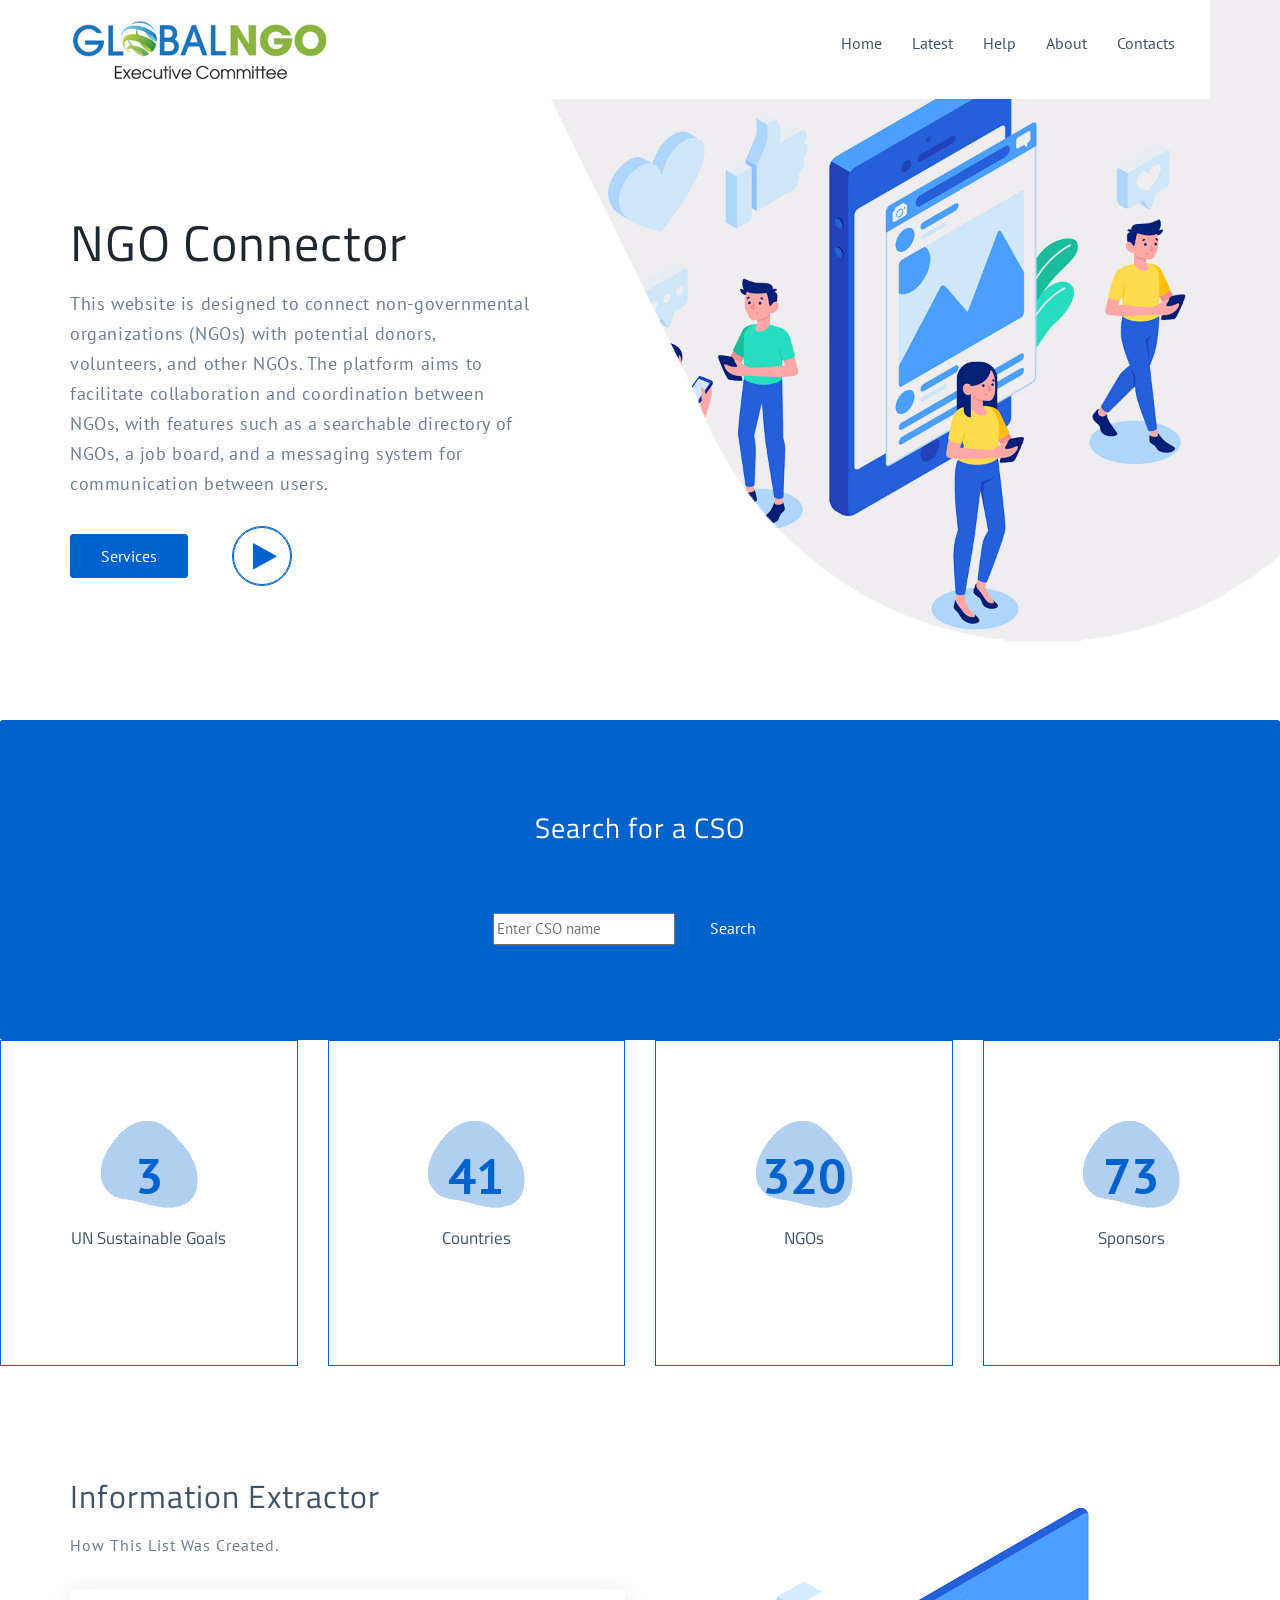
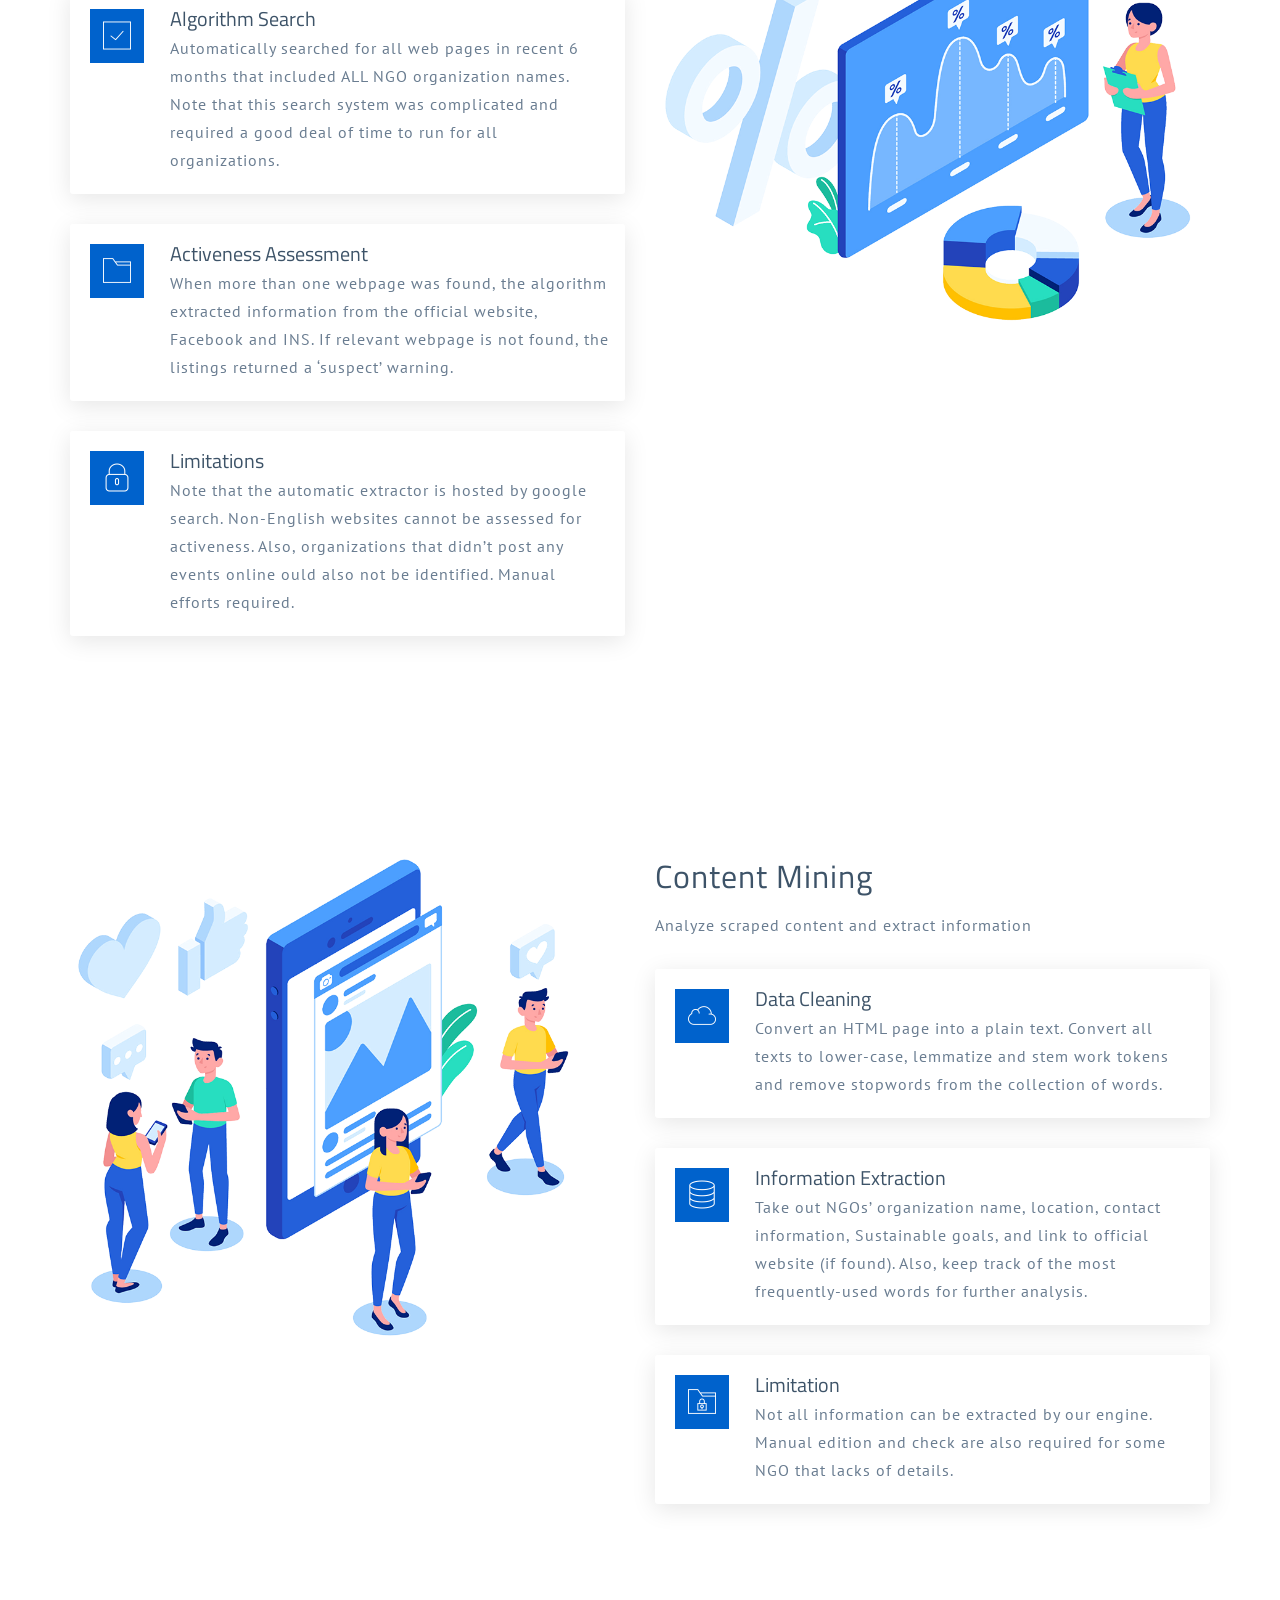
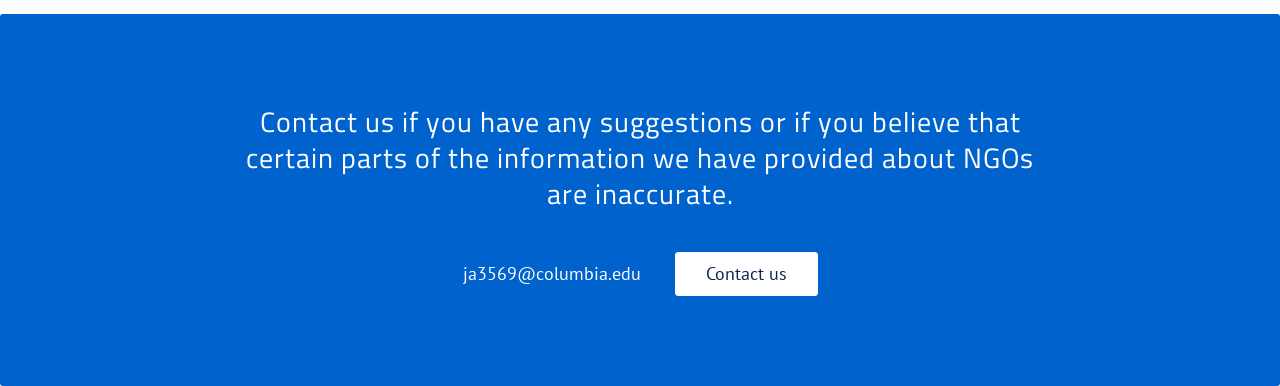
<file: index.html>
<!doctype html>
<html class="no-js" lang="en">
<head>
<meta charset="utf-8">
<meta http-equiv="x-ua-compatible" content="ie=edge">
<title>Home</title>
<meta name="description" content="">
<meta name="viewport" content="width=device-width, initial-scale=1">

<!-- favicon -->		
<link rel="shortcut icon" type="image/x-icon" href="img/logo/favicon.ico">

<!-- all css here -->

<!-- bootstrap v3.3.6 css -->
<link rel="stylesheet" href="css/bootstrap.min.css">
<!-- owl.carousel css -->
<link rel="stylesheet" href="css/owl.carousel.css">
<link rel="stylesheet" href="css/owl.transitions.css">
<!-- Animate css -->
<link rel="stylesheet" href="css/animate.css">
<!-- meanmenu css -->
<link rel="stylesheet" href="css/meanmenu.min.css">
<!-- font-awesome css -->
<link rel="stylesheet" href="css/font-awesome.min.css">
<link rel="stylesheet" href="css/icon.css">
<link rel="stylesheet" href="css/flaticon.css">
<!-- magnific css -->
<link rel="stylesheet" href="css/magnific.min.css">
<!-- style css -->
<link rel="stylesheet" href="style.css">
<!-- responsive css -->
<link rel="stylesheet" href="css/responsive.css">

<!-- modernizr css -->
<script src="js/vendor/modernizr-2.8.3.min.js"></script>
</head>
<body>


<div id="preloader"></div>
<header class="header-one">
	<!-- header-area start -->
	<div id="sticker" class="header-area hidden-xs">
		<div class="container">
			<div class="row">
				<div class="col-md-12 col-sm-12">
					<div class="center-bg">
						<div class="row">
							<!-- logo start -->
							<div class="col-md-3 col-sm-3">
								<div class="logo">
									<!-- Brand -->
									<a class="navbar-brand page-scroll black-logo" href="index.html">
										<img src="img/logo/logo.png" alt="">
									</a>
								</div>
								<!-- logo end -->
							</div>
							<div class="col-md-9 col-sm-9">
								<!-- mainmenu start -->
								<nav class="navbar navbar-default">
									<div class="collapse navbar-collapse" id="navbar-example">
										<div class="main-menu">
											<ul class="nav navbar-nav navbar-right">
												<li><a href="index.html">Home</a></li>
                                                <li><a href="news.html">Latest</a></li>
                                                <li><a href="chat.html">Help</a></li>
                                                <li><a href="about.html">About</a></li>
												<li><a href="contact.html">Contacts</a></li>
											</ul>
										</div>
									</div>
								</nav>
								<!-- mainmenu end -->
							</div>
						</div>
					</div>
				</div>
			</div>
		</div>
	</div>
	<!-- header-area end -->
	<!-- mobile-menu-area start -->
	<div class="mobile-menu-area hidden-lg hidden-md hidden-sm">
		<div class="container">
			<div class="row">
				<div class="col-md-12">
					<div class="mobile-menu">
						<div class="logo">
							<a href="index.html"><img src="img/logo/logo.png" alt="" /></a>
						</div>
						<nav id="dropdown">
							<ul>
								<li><a href="index.html">Home</a></li>
												<li><a href="about.html">About</a></li>
												<li><a href="contact.html">Contacts</a></li>
							</ul>
						</nav>
					</div>					
				</div>
			</div>
		</div>
	</div>
	<!-- mobile-menu-area end -->		
</header>
<!-- header end -->
<!-- Start Slider Area -->
<div class="intro-area">
	<div class="bg-wrapper">
		<img src="img/background/bg.jpg" alt="">
            
	</div>
	<div class="intro-bg">
		<img src="img/background/bgp.png" alt="">
	</div>
	<div class="intro-content">
		<div class="slider-content">
			<div class="container">
				<div class="row">
					<div class="col-md-12">
						<!-- layer 1 -->
						<div class="layer-1 wow fadeInUp" data-wow-delay="0.3s">
							<h2 class="title2">NGO Connector </h2>
						</div>
						<!-- layer 2 -->
						<div class="layer-2 wow fadeInUp" data-wow-delay="0.5s">
							<p>This website is designed to connect non-governmental organizations (NGOs) with potential donors, volunteers, and other NGOs. The platform aims to facilitate collaboration and coordination between NGOs, with features such as a searchable directory of NGOs, a job board, and a messaging system for communication between users.
                            </p>
						</div>
						<!-- layer 3 -->
						<div class="layer-3 wow fadeInUp" data-wow-delay="0.7s">
							<a href="#" class="ready-btn left-btn" >Services</a>
							<div class="video-content">
							<a href="https://www.youtube.com/watch?v=O33uuBh6nXA" class="video-play vid-zone">
								<i class="fa fa-play"></i>
							</a>
						</div>
						</div>
					</div>
				</div>
			</div>
		</div>
	</div>
</div>
<!-- End Slider Area -->
<div class="banner-area area-90">
    <div class="container">
        <div class="row">
            <div class="col-md-12 col-sm-12 col-xs-12">
                <div class="banner-all">
                    <div class="banner-content">
                        <h3>Search for a CSO</h3>
                        <input type="text" id="search-input" placeholder="Enter CSO name">
                        <button id="search-button" class="ready-btn left-btn">Search</button>
                    </div>
                </div>
            </div>
        </div>
    </div>
</div>


<div class="counter-area fix">
    <div class="container-full">
         <div class="row">
            <div class="fun-content">
                <div class="col-md-3 col-sm-3 col-xs-12">
                    <div class="fun_text ">
                        <span class="counter">17</span>
                        <h4>UN Sustainable Goals</h4>
                    </div>
                </div>
                <div class="col-md-3 col-sm-3 col-xs-12">
                    <div class="fun_text">
                        <span class="counter">193</span>
                        <h4>Countries</h4>
                    </div>
                </div>
                <div class="col-md-3 col-sm-3 col-xs-12">
                    <div class="fun_text">
                        <span class="counter">1500</span>
                        <h4>NGOs</h4>
                    </div>
                </div>
                <div class="col-md-3 col-sm-3 col-xs-12">
                    <div class="fun_text last-content">
                        <span class="counter">368</span>
                        <h4>Sponsors</h4>
                    </div>
                </div>
            </div>
        </div>
    </div>
</div>

<div class="feature-area area-padding">
	<div class="container">
		<div class="row">
			<div class="col-md-6 col-sm-12 col-xs-12">
				<div class="feature-inner">
					<div class="feature-text">
					   <h3>Information Extractor</h3>
						<p>How This List Was Created.</p>
						<div class="feature-list">
							<a href="#"><i class="flaticon-checked"></i></a>
							<div class="list-single">
								<h5>Algorithm Search</h5>
								<p>Automatically searched for all web pages in recent 6 months that included ALL NGO organization names. Note that this search system was complicated and required a good deal of  time to run for all organizations.</p>
							</div>
						</div>
						<div class="feature-list">
							<a href="#"><i class="flaticon-folder-2"></i></a>
							<div class="list-single">
								<h5>Activeness Assessment</h5>
								<p>When more than one webpage was found, the algorithm extracted information from the official website, Facebook and INS. If relevant webpage is not found, the listings returned a ‘suspect’ warning.</p>
							</div>
						</div>
						<div class="feature-list">
							<a href="#"><i class="flaticon-locked-4"></i></a>
							<div class="list-single">
								<h5>Limitations</h5>
								<p>Note that the automatic extractor is hosted by google search. Non-English websites cannot be assessed for activeness. Also, organizations that didn’t post any events online ould also not be identified. Manual efforts required.</p>
							</div>
						</div>
					</div>
				</div>
			</div>
			<div class="col-md-6 col-sm-12 col-xs-12">
				<div class="feature-image item-bounce">
					<img src="img/feature/ft.png" alt="">
				</div>
			</div>
		</div>
	</div>
</div>

<div class="feature-area-2 area-padding">
	<div class="container">
		<div class="row">
			<div class="col-md-6 hidden-sm hidden-xs">
				<div class="feature-image item-bounce">
					<img src="img/feature/ft1.png" alt="">
				</div>
			</div>
			<div class="col-md-6 col-sm-12 col-xs-12">
				<div class="feature-inner">
					<div class="feature-text">
					   <h3>Content Mining</h3>
						<p>Analyze scraped content and extract information</p>
						<div class="feature-list">
							<a href="#"><i class="flaticon-cloud"></i></a>
							<div class="list-single">
								<h5>Data Cleaning</h5>
								<p>Convert an HTML page into a plain text. Convert all texts to lower-case, lemmatize and stem work tokens and remove stopwords from the collection of words.</p>
							</div>
						</div>
						<div class="feature-list">
							<a href="#"><i class="flaticon-database-1"></i></a>
							<div class="list-single">
								<h5>Information Extraction</h5>
								<p>Take out NGOs’ organization name, location, contact information, Sustainable goals, and link to official website (if found). Also, keep track of the most frequently-used words for further analysis.</p>
							</div>
						</div>
						<div class="feature-list">
							<a href="#"><i class="flaticon-folder-17"></i></a>
							<div class="list-single">
								<h5>Limitation </h5>
								<p>Not all information can be extracted by our engine. Manual edition and check are also required for some NGO that lacks of details.</p>
							</div>
						</div>
					</div>
				</div>
			</div>
			<div class="hidden-md hidden-lg col-sm-12 col-xs-12">
				<div class="feature-image item-bounce">
					<img src="img/feature/ft1.png" alt="">
				</div>
			</div>
		</div>
		<!-- end Row -->
	</div>
</div>
<!-- End About Area -->


 <!-- Start Brand Area -->
<div class="banner-area area-90">
	<div class="container">
		<div class="row">
			<div class="col-md-12 col-sm-12 col-xs-12">
				<div class="banner-all">
					<div class="banner-content">
						<h3>Contact us if you have any suggestions or if you believe that certain parts of the information we have provided about NGOs are inaccurate.</h3>
						<div class="contact-source">
							<a class="mail-btn" href="#">ja3569@columbia.edu</a>
							<a class="banner-btn" href="contact.html">Contact us</a>
						</div>
					</div>
				</div>
			</div>
		</div>
	</div>
</div>



<!-- all js here -->
<script src="search.js"></script>
<!-- jquery latest version -->
<script src="js/vendor/jquery-1.12.4.min.js"></script>
<!-- bootstrap js -->
<script src="js/bootstrap.min.js"></script>
<!-- owl.carousel js -->
<script src="js/owl.carousel.min.js"></script>
<!-- Counter js -->
<script src="js/jquery.counterup.min.js"></script>
<!-- waypoint js -->
<script src="js/waypoints.js"></script>
<!-- magnific js -->
<script src="js/magnific.min.js"></script>
<!-- wow js -->
<script src="js/wow.min.js"></script>
<!-- meanmenu js -->
<script src="js/jquery.meanmenu.js"></script>
<!-- Form validator js -->
<script src="js/form-validator.min.js"></script>
<!-- plugins js -->
<script src="js/plugins.js"></script>
<!-- main js -->
<script src="js/main.js"></script>
</body>
</html>
</file>
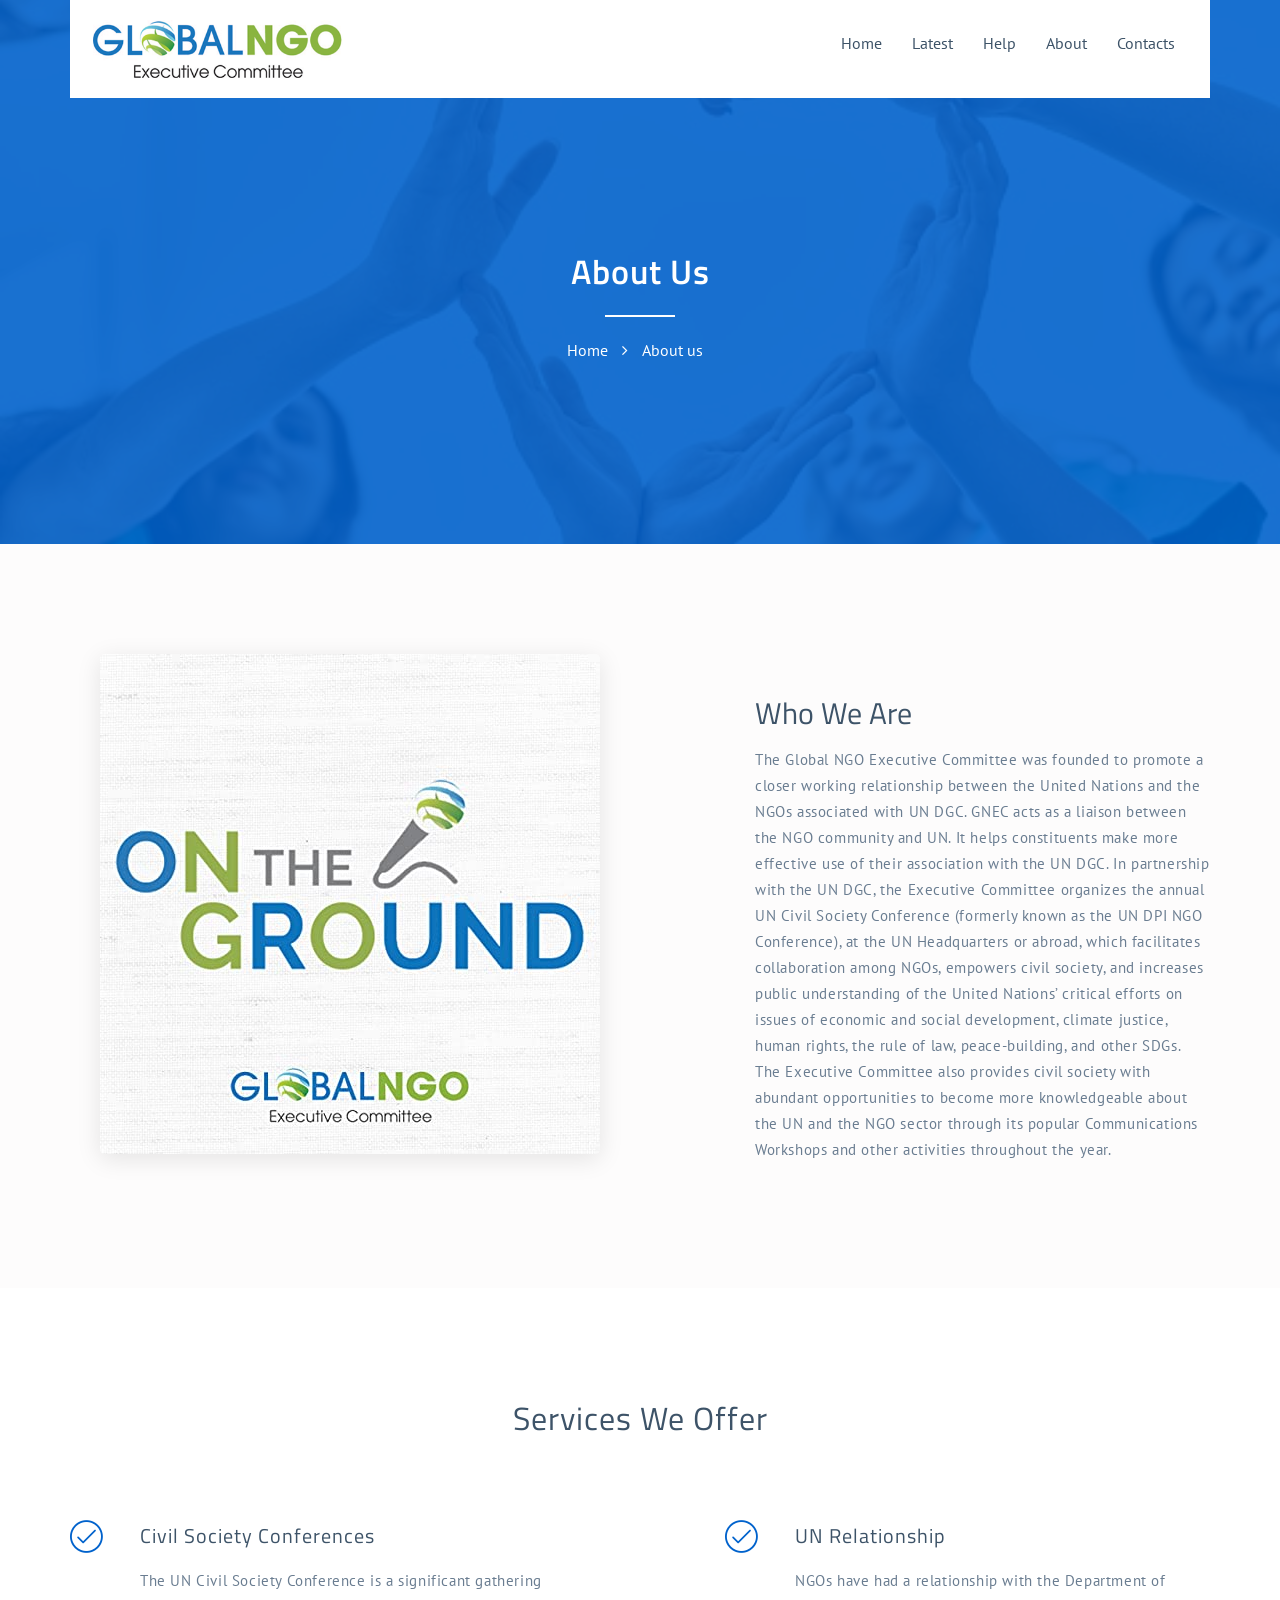
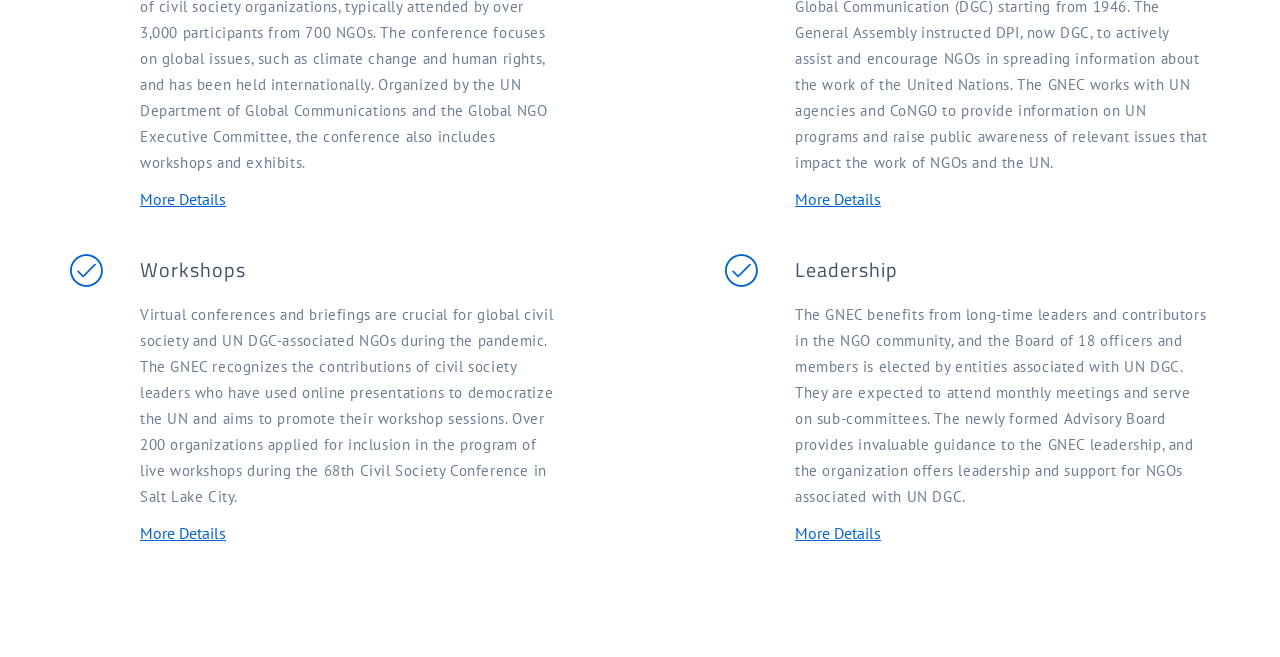
<file: about.html>
<!doctype html>
<html class="no-js" lang="en">
<head>
<meta charset="utf-8">
<meta http-equiv="x-ua-compatible" content="ie=edge">
<title>Home</title>
<meta name="description" content="">
<meta name="viewport" content="width=device-width, initial-scale=1">

<!-- favicon -->		
<link rel="shortcut icon" type="image/x-icon" href="img/logo/favicon.ico">

<!-- all css here -->

<!-- bootstrap v3.3.6 css -->
<link rel="stylesheet" href="css/bootstrap.min.css">
<!-- owl.carousel css -->
<link rel="stylesheet" href="css/owl.carousel.css">
<link rel="stylesheet" href="css/owl.transitions.css">
<!-- Animate css -->
<link rel="stylesheet" href="css/animate.css">
<!-- meanmenu css -->
<link rel="stylesheet" href="css/meanmenu.min.css">
<!-- font-awesome css -->
<link rel="stylesheet" href="css/font-awesome.min.css">
<link rel="stylesheet" href="css/icon.css">
<link rel="stylesheet" href="css/flaticon.css">
<!-- magnific css -->
<link rel="stylesheet" href="css/magnific.min.css">
<!-- style css -->
<link rel="stylesheet" href="style.css">
<!-- responsive css -->
<link rel="stylesheet" href="css/responsive.css">

<!-- modernizr css -->
<script src="js/vendor/modernizr-2.8.3.min.js"></script>
</head>
<body>


<div id="preloader"></div>
<header class="header-one">
	<!-- header-area start -->
	<div id="sticker" class="header-area hidden-xs">
		<div class="container">
			<div class="row">
				<div class="col-md-12 col-sm-12">
					<div class="center-bg center-page">
						<div class="row">
							<!-- logo start -->
							<div class="col-md-3 col-sm-3">
								<div class="logo">
									<!-- Brand -->
									<a class="navbar-brand page-scroll black-logo" href="index.html">
										<img src="img/logo/logo.png" alt="">
									</a>
								</div>
								<!-- logo end -->
							</div>
							<div class="col-md-9 col-sm-9">
								<nav class="navbar navbar-default">
									<div class="collapse navbar-collapse" id="navbar-example">
										<div class="main-menu">
											<ul class="nav navbar-nav navbar-right">
												<li><a href="index.html">Home</a></li>
                                                <li><a href="news.html">Latest</a></li>
                                                <li><a href="chat.html">Help</a></li>
                                                <li><a href="about.html">About</a></li>
												<li><a href="contact.html">Contacts</a></li>
											</ul>
										</div>
									</div>
								</nav>
								<!-- mainmenu end -->
							</div>
						</div>
					</div>
				</div>
			</div>
		</div>
	</div>
	<!-- header-area end -->
	<!-- mobile-menu-area start -->
	<div class="mobile-menu-area hidden-lg hidden-md hidden-sm">
		<div class="container">
			<div class="row">
				<div class="col-md-12">
					<div class="mobile-menu">
						<div class="logo">
							<a href="index.html"><img src="img/logo/logo.png" alt="" /></a>
						</div>
						<nav id="dropdown">
							<ul>
								<li><a href="index.html">Home</a></li>
												<li><a href="about.html">About</a></li>
												<li><a href="contact.html">Contacts</a></li>
							</ul>
						</nav>
					</div>					
				</div>
			</div>
		</div>
	</div>
	<!-- mobile-menu-area end -->		
</header>
<!-- header end -->
<!-- Start Bottom Header -->
<div class="page-area">
	<div class="breadcumb-overlay"></div>
	<div class="container">
		<div class="row">
			<div class="col-md-12 col-sm-12 col-xs-12">
				<div class="breadcrumb text-center">
					<div class="section-headline white-headline text-center">
						<h3>About Us</h3>
					</div>
					<ul>
						<li class="home-bread">Home</li>
						<li>About us</li>
					</ul>
				</div>
			</div>
		</div>
	</div>
</div>
<!-- END Header -->
<!-- Start Service area -->
<div class="choose-area bg-color area-padding">
    <div class="container">
        <div class="row">
            <!-- Start Column -->
            <div class="col-md-6 col-sm-6 col-xs-12">
                <div class="choose-image">
                    <img src="img/about/gnec.jpg" alt="Choose Imagess">
                </div>
            </div>
            <!-- End Column -->
            <!-- Start Column -->
            <div class="col-md-6 col-sm-6 col-xs-12">
                <div class="choose-text">
                    <h3>Who We Are</h3>
                    <p>The Global NGO Executive Committee was founded to promote a closer working relationship between the United Nations and the NGOs associated with UN DGC. GNEC acts as a liaison between the NGO community and UN. It helps constituents make more effective use of their association with the UN DGC.

                    In partnership with the UN DGC, the Executive Committee organizes the annual UN Civil Society Conference (formerly known as the UN DPI NGO Conference), at the UN Headquarters or abroad, which facilitates collaboration among NGOs, empowers civil society, and increases public understanding of the United Nations’ critical efforts on issues of economic and social development, climate justice, human rights, the rule of law, peace-building, and other SDGs. 

                    The Executive Committee also provides civil society with abundant opportunities to become more knowledgeable about the UN and the NGO sector through its popular Communications Workshops and other activities throughout the year.
                    </p>
                </div>
            </div>
        </div>
    </div>
</div>
<!-- Start Brand Area -->
<div class="about-area fix area-padding">
	<div class="container">
	   <div class="row">
			<div class="col-md-12 col-sm-12 col-xs-12 wow fadeInUp" data-wow-delay="0.4s">
				<div class="section-headline text-center">
					<h3> Services We Offer </h3>
				</div>
			</div>
		</div>
		<div class="row">
			<div class="col-md-12 col-sm-12 col-xs-12">
				<div class="about-content">
				</div>
			</div>
			<div class="col-md-6 col-sm-6 col-xs-12">
				<div class="support-all left-item">
					<!-- Start services -->
					<div class="support-services wow fadeInRight" data-wow-delay="0.3s">
						<a class="support-images" href="#"><i class="icon icon-checkmark-circle"></i></a>
						<div class="support-content">
							<h4><a href="#">Civil Society Conferences</a></h4>
							<p>The UN Civil Society Conference is a significant gathering of civil society organizations, typically attended by over 3,000 participants from 700 NGOs. The conference focuses on global issues, such as climate change and human rights, and has been held internationally. Organized by the UN Department of Global Communications and the Global NGO Executive Committee, the conference also includes workshops and exhibits.</p>
						</div>
						<div class="about-btn wow fadeInRight" data-wow-delay="0.7s">
							<a class="ab-btn" href="https://gnec.ngo/civil-society-conference-3/">More Details</a>
						</div>
					</div>
					<!-- Start services -->
					<div class="support-services wow fadeInRight" data-wow-delay="0.5s">
						<a class="support-images" href="#"><i class="icon icon-checkmark-circle"></i></a>
						<div class="support-content">
							<h4><a href="#">Workshops</a></h4>
							<p>Virtual conferences and briefings are crucial for global civil society and UN DGC-associated NGOs during the pandemic. The GNEC recognizes the contributions of civil society leaders who have used online presentations to democratize the UN and aims to promote their workshop sessions. Over 200 organizations applied for inclusion in the program of live workshops during the 68th Civil Society Conference in Salt Lake City.</p>
						</div>
                        <div class="about-btn wow fadeInRight" data-wow-delay="0.7s">
                            <a class="ab-btn" href="https://gnec.ngo/workshops-2/">More Details</a>
                        </div>
					</div>
				</div>
			</div>
			<div class="col-md-6 col-sm-6 col-xs-12">
				<div class="support-all right-item">
					<!-- Start services -->
					<div class="support-services wow fadeInRight" data-wow-delay="0.7s">
						<a class="support-images" href="#"><i class="icon icon-checkmark-circle"></i></a>
						<div class="support-content">
							<h4><a href="#">UN Relationship</a></h4>
							<p>NGOs have had a relationship with the Department of Global Communication (DGC) starting from 1946. The General Assembly instructed DPI, now DGC, to actively assist and encourage NGOs in spreading information about the work of the United Nations. The GNEC works with UN agencies and CoNGO to provide information on UN programs and raise public awareness of relevant issues that impact the work of NGOs and the UN.</p>
						</div>
						<div class="about-btn wow fadeInRight" data-wow-delay="0.7s">
							<a class="ab-btn" href="https://gnec.ngo/un-relationships-2/">More Details</a>
						</div>
					</div>
					<!-- Start services -->
					<div class="support-services wow fadeInRight" data-wow-delay="0.5s">
						<a class="support-images" href="#"><i class="icon icon-checkmark-circle"></i></a>
						<div class="support-content">
							<h4><a href="#">Leadership</a></h4>
							<p>The GNEC benefits from long-time leaders and contributors in the NGO community, and the Board of 18 officers and members is elected by entities associated with UN DGC. They are expected to attend monthly meetings and serve on sub-committees. The newly formed Advisory Board provides invaluable guidance to the GNEC leadership, and the organization offers leadership and support for NGOs associated with UN DGC.</p>
						</div>
                        <div class="about-btn wow fadeInRight" data-wow-delay="0.7s">
                            <a class="ab-btn" href="https://gnec.ngo/leadership-2/">More Details</a>
                        </div>
					</div>
				</div>
				<!-- Start services -->
			</div>
		</div>
	</div>
</div>
<!-- End Banner Area -->


<!-- all js here -->

<!-- jquery latest version -->
<script src="js/vendor/jquery-1.12.4.min.js"></script>
<!-- bootstrap js -->
<script src="js/bootstrap.min.js"></script>
<!-- owl.carousel js -->
<script src="js/owl.carousel.min.js"></script>
<!-- Counter js -->
<script src="js/jquery.counterup.min.js"></script>
<!-- waypoint js -->
<script src="js/waypoints.js"></script>
<!-- magnific js -->
<script src="js/magnific.min.js"></script>
<!-- wow js -->
<script src="js/wow.min.js"></script>
<!-- meanmenu js -->
<script src="js/jquery.meanmenu.js"></script>
<!-- Form validator js -->
<script src="js/form-validator.min.js"></script>
<!-- plugins js -->
<script src="js/plugins.js"></script>
<!-- main js -->
<script src="js/main.js"></script>
</body>
</html>
</file>
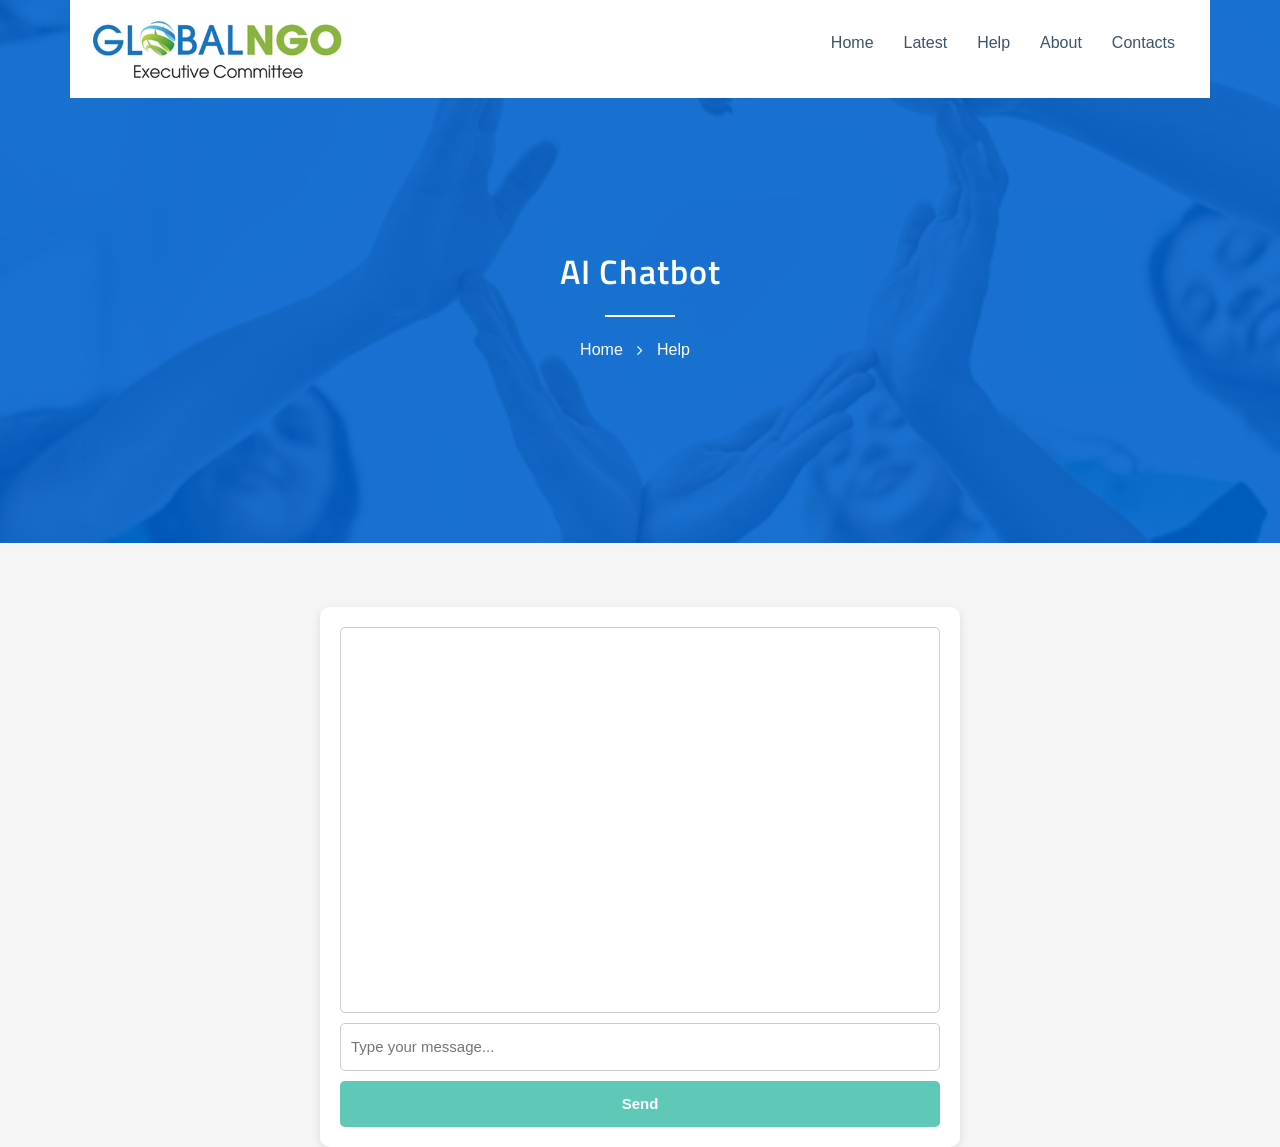
<file: chat.html>
<!doctype html>
<html class="no-js" lang="en">
<head>
<meta charset="utf-8">
<meta http-equiv="x-ua-compatible" content="ie=edge">
<title>Home</title>
<meta name="description" content="">
<meta name="viewport" content="width=device-width, initial-scale=1">

<!-- favicon -->		
<link rel="shortcut icon" type="image/x-icon" href="img/logo/favicon.ico">

<!-- all css here -->

<!-- bootstrap v3.3.6 css -->
<link rel="stylesheet" href="css/bootstrap.min.css">
<!-- owl.carousel css -->
<link rel="stylesheet" href="css/owl.carousel.css">
<link rel="stylesheet" href="css/owl.transitions.css">
<!-- Animate css -->
<link rel="stylesheet" href="css/animate.css">
<!-- meanmenu css -->
<link rel="stylesheet" href="css/meanmenu.min.css">
<!-- font-awesome css -->
<link rel="stylesheet" href="css/font-awesome.min.css">
<link rel="stylesheet" href="css/icon.css">
<link rel="stylesheet" href="css/flaticon.css">
<!-- magnific css -->
<link rel="stylesheet" href="css/magnific.min.css">
<!-- style css -->
<link rel="stylesheet" href="style.css">
<!-- responsive css -->
<link rel="stylesheet" href="css/responsive.css">
<link rel="stylesheet" href="css/chat.css">

<!-- modernizr css -->
<script src="js/vendor/modernizr-2.8.3.min.js"></script>
</head>
<body>


<div id="preloader"></div>
<header class="header-one">
	<!-- header-area start -->
	<div id="sticker" class="header-area hidden-xs">
		<div class="container">
			<div class="row">
				<div class="col-md-12 col-sm-12">
					<div class="center-bg center-page">
						<div class="row">
							<!-- logo start -->
							<div class="col-md-3 col-sm-3">
								<div class="logo">
									<!-- Brand -->
									<a class="navbar-brand page-scroll black-logo" href="index.html">
										<img src="img/logo/logo.png" alt="">
									</a>
								</div>
								<!-- logo end -->
							</div>
							<div class="col-md-9 col-sm-9">
								<nav class="navbar navbar-default">
									<div class="collapse navbar-collapse" id="navbar-example">
										<div class="main-menu">
											<ul class="nav navbar-nav navbar-right">
												<li><a href="index.html">Home</a></li>
												<li><a href="news.html">Latest</a></li>
                                                <li><a href="chat.html">Help</a></li>
                                                <li><a href="about.html">About</a></li>
												<li><a href="contact.html">Contacts</a></li>
											</ul>
										</div>
									</div>
								</nav>
								<!-- mainmenu end -->
							</div>
						</div>
					</div>
				</div>
			</div>
		</div>
	</div>
	<!-- header-area end -->
	<!-- mobile-menu-area start -->
	<div class="mobile-menu-area hidden-lg hidden-md hidden-sm">
		<div class="container">
			<div class="row">
				<div class="col-md-12">
					<div class="mobile-menu">
						<div class="logo">
							<a href="index.html"><img src="img/logo/logo.png" alt="" /></a>
						</div>
						<nav id="dropdown">
							<ul>
								<li><a href="index.html">Home</a></li>
                                <li><a href="about.html">About</a></li>
                                <li><a href="contact.html">Contacts</a></li>
							</ul>
						</nav>
					</div>					
				</div>
			</div>
		</div>
	</div>
	<!-- mobile-menu-area end -->		
</header>
<!-- header end -->
<!-- Start Bottom Header -->
<div class="page-area">
	<div class="breadcumb-overlay"></div>
	<div class="container">
		<div class="row">
			<div class="col-md-12 col-sm-12 col-xs-12">
				<div class="breadcrumb text-center">
					<div class="section-headline white-headline text-center">
						<h3>AI Chatbot</h3>
					</div>
					<ul>
						<li class="home-bread">Home</li>
						<li>Help</li>
					</ul>
				</div>
			</div>
		</div>
	</div>
</div>
<!-- END Header -->
<div class="chat-container">
    <div id="chat-output" class="chat-output"></div>
    <div id="typing-indicator" class="typing-indicator hidden">AI Assistant is typing...</div>
    <input id="chat-input" class="chat-input" type="text" placeholder="Type your message...">
    <button id="send-btn" class="send-btn">Send</button>
</div>


<!-- all js here -->
<script src="js/chat.js"></script>
<!-- jquery latest version -->
<script src="js/vendor/jquery-1.12.4.min.js"></script>
<!-- bootstrap js -->
<script src="js/bootstrap.min.js"></script>
<!-- owl.carousel js -->
<script src="js/owl.carousel.min.js"></script>
<!-- Counter js -->
<script src="js/jquery.counterup.min.js"></script>
<!-- waypoint js -->
<script src="js/waypoints.js"></script>
<!-- magnific js -->
<script src="js/magnific.min.js"></script>
<!-- wow js -->
<script src="js/wow.min.js"></script>
<!-- meanmenu js -->
<script src="js/jquery.meanmenu.js"></script>
<!-- Form validator js -->
<script src="js/form-validator.min.js"></script>
<!-- plugins js -->
<script src="js/plugins.js"></script>
<!-- main js -->
<script src="js/main.js"></script>
</body>
</html>
</file>
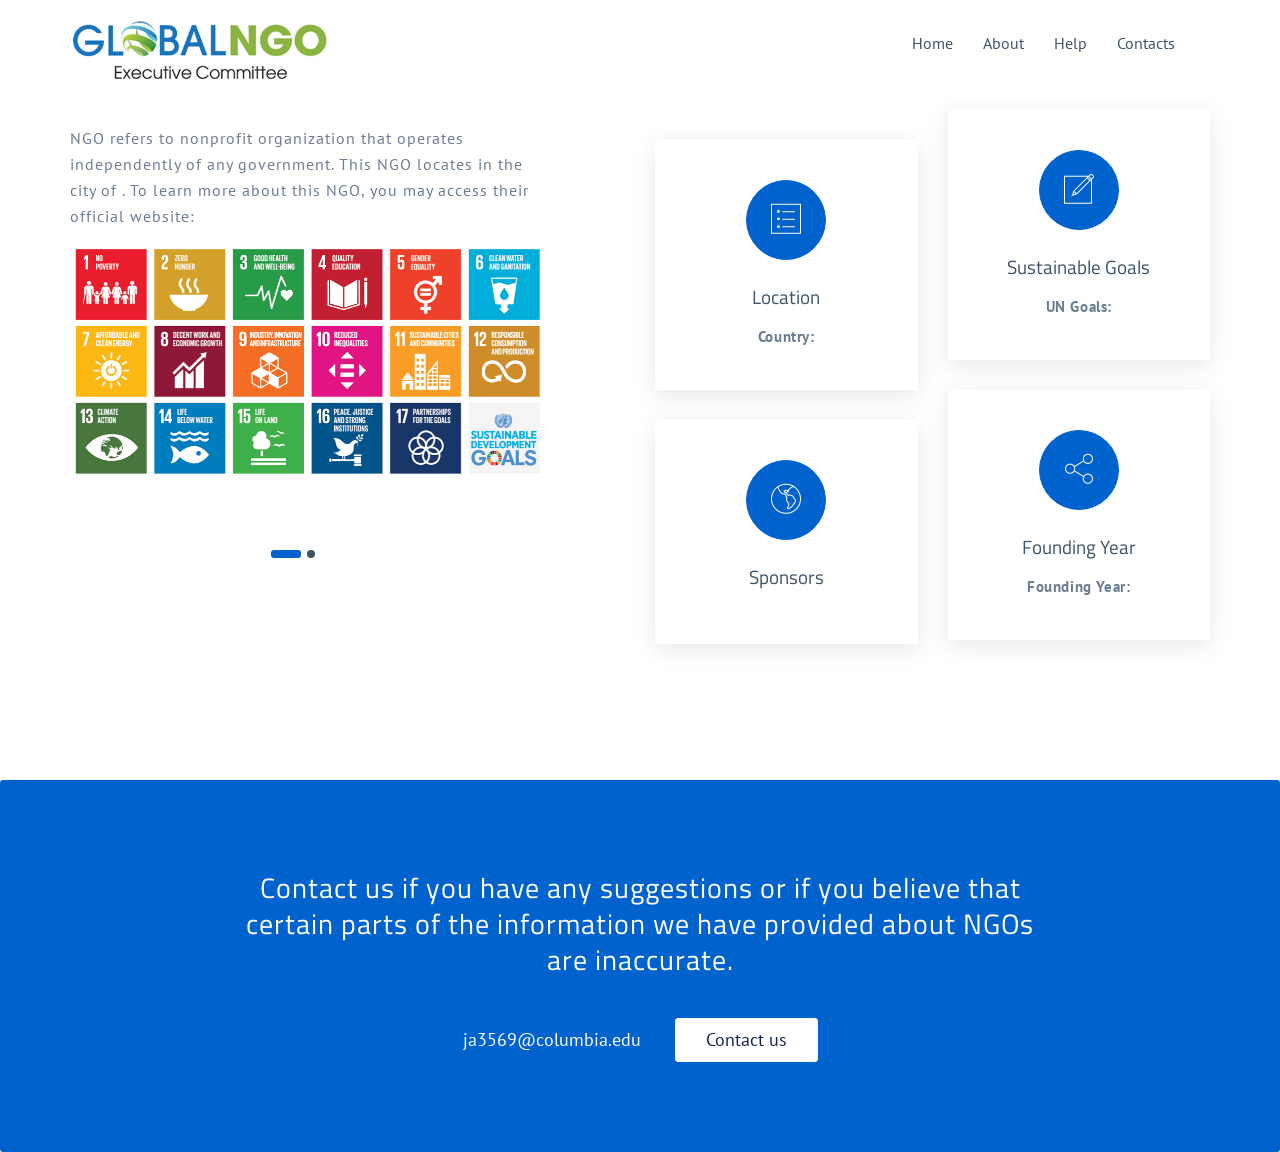
<file: cso.html>
<!doctype html>
<html class="no-js" lang="en">
<head>
<meta charset="utf-8">
<meta http-equiv="x-ua-compatible" content="ie=edge">
<title>Home</title>
<meta name="description" content="">
<meta name="viewport" content="width=device-width, initial-scale=1">

<!-- favicon -->		
<link rel="shortcut icon" type="image/x-icon" href="img/logo/favicon.ico">

<!-- all css here -->

<!-- bootstrap v3.3.6 css -->
<link rel="stylesheet" href="css/bootstrap.min.css">
<!-- owl.carousel css -->
<link rel="stylesheet" href="css/owl.carousel.css">
<link rel="stylesheet" href="css/owl.transitions.css">
<!-- Animate css -->
<link rel="stylesheet" href="css/animate.css">
<!-- meanmenu css -->
<link rel="stylesheet" href="css/meanmenu.min.css">
<!-- font-awesome css -->
<link rel="stylesheet" href="css/font-awesome.min.css">
<link rel="stylesheet" href="css/icon.css">
<link rel="stylesheet" href="css/flaticon.css">
<!-- magnific css -->
<link rel="stylesheet" href="css/magnific.min.css">
<!-- style css -->
<link rel="stylesheet" href="style.css">
<!-- responsive css -->
<link rel="stylesheet" href="css/responsive.css">

<!-- modernizr css -->
<script src="js/vendor/modernizr-2.8.3.min.js"></script>
</head>
<body>

<!--[if lt IE 8]>
	<p class="browserupgrade">You are using an <strong>outdated</strong> browser. Please <a href="http://browsehappy.com/">upgrade your browser</a> to improve your experience.</p>
<![endif]-->

<div id="preloader"></div>
<header class="header-one">
	<!-- header-area start -->
	<div id="sticker" class="header-area hidden-xs">
		<div class="container">
			<div class="row">
				<div class="col-md-12 col-sm-12">
					<div class="center-bg">
						<div class="row">
							<!-- logo start -->
							<div class="col-md-3 col-sm-3">
								<div class="logo">
									<!-- Brand -->
									<a class="navbar-brand page-scroll black-logo" href="index.html">
										<img src="img/logo/logo.png" alt="">
									</a>
								</div>
								<!-- logo end -->
							</div>
							<div class="col-md-9 col-sm-9">
								<!-- mainmenu start -->
								<nav class="navbar navbar-default">
									<div class="collapse navbar-collapse" id="navbar-example">
										<div class="main-menu">
											<ul class="nav navbar-nav navbar-right">
												<li><a href="index.html">Home</a></li>
												<li><a href="about.html">About</a></li>
                                                <li><a href="chat.html">Help</a></li>
												<li><a href="contact.html">Contacts</a></li>
											</ul>
										</div>
									</div>
								</nav>
								<!-- mainmenu end -->
							</div>
						</div>
					</div>
				</div>
			</div>
		</div>
	</div>
	<!-- header-area end -->
	<!-- mobile-menu-area start -->
	<div class="mobile-menu-area hidden-lg hidden-md hidden-sm">
		<div class="container">
			<div class="row">
				<div class="col-md-12">
					<div class="mobile-menu">
						<div class="logo">
							<a href="index.html"><img src="img/logo/logo.png" alt="" /></a>
						</div>
						<nav id="dropdown">
							<ul>
								<li><a href="index.html">Home</a></li>
                                <li><a href="about.html">About</a></li>
                                <li><a href="contact.html">Contacts</a></li>
							</ul>
						</nav>
					</div>					
				</div>
			</div>
		</div>
	</div>
	<!-- mobile-menu-area end -->		
</header>
<!-- header end -->



<!-- Welcome service area start -->
<div class="welcome-area area-padding">
	<div class="container">
		<div class="row">
		   <div class="col-md-6 col-sm-12 col-xs-12">
				<div class="services-list">
					<div class="left-headline">
						<h3 id="cso-name"></h3>
						<p>NGO refers to nonprofit organization that operates independently of any government. This NGO locates in the city of <span id="cso-city"></span>. To learn more about this NGO, you may access their official website: <a href="#" id="cso-website"></a></p>
					</div>
					<div class="services-image services-carousel">
						<img src="img/feature/UN_Goals.png" alt="">
						<img src="img/feature/icon1.png" alt="">
	
					</div>
				</div>
			</div>
			<div class="col-md-6 col-sm-12 col-xs-12">
				<div class="row">
					<div class="all-services">
						<!-- single-well end-->
						<div class="col-md-6 col-sm-6 col-xs-12">
							<div class="well-services first-item wow fadeInUp" data-wow-delay="0.3s">
								<div class="well-img">
									<a class="big-icon" href="#"><i class="flaticon-list-1"></i></a>
								</div>
								<div class="main-wel">
									<div class="wel-content">
										<h4>Location</h4>
										<p><strong>Country:</strong> <span id="cso-country"></span></p>
                                        
									</div>
								</div>
							</div>
						</div>
						<!-- single-well end-->
						<div class="col-md-6 col-sm-6 col-xs-12">
							<div class="well-services wow fadeInUp" data-wow-delay="0.5s">
								<div class="well-img">
									<a class="big-icon" href="#"><i class="flaticon-edit-1"></i></a>
								</div>
								<div class="main-wel">
									<div class="wel-content">
										<h4>Sustainable Goals</h4>
                                        <p><strong>UN Goals:</strong> <span id="cso-sustainable-goal"></span></p>
									</div>
								</div>
							</div>
						</div>
						<!-- single-well end-->
						<div class="col-md-6 col-sm-6 col-xs-12">
							<div class="well-services thired-item wow fadeInUp" data-wow-delay="0.7s">
								<div class="well-img">
									<a class="big-icon" href="#"><i class="flaticon-worldwide"></i></a>
								</div>
								<div class="main-wel">
									<div class="wel-content">
										<h4>Sponsors</h4>
                                        <p><span id="cso-sponsors"></span></p>
									</div>
								</div>
							</div>
						</div>
						<!-- single-well end-->
						<div class="col-md-6 col-sm-6 col-xs-12">
							<div class="well-services wow fadeInUp" data-wow-delay="0.9s">
								<div class="services-img">
									<a class="big-icon" href="#"><i class="flaticon-share-1"></i></a>
								</div>
								<div class="main-wel">
									<div class="wel-content">
										<h4>Founding Year</h4>
                                        <p><strong>Founding Year:</strong> <span id="cso-founding-year"></span></p>
									</div>
								</div>
							</div>
						</div>
						<!-- single-well end-->
					</div>
				</div>
			</div>
		</div>
	</div>
</div>
<!-- Welcome service area End -->








 <!-- Start Brand Area -->
<div class="banner-area area-90">
	<div class="container">
		<div class="row">
			<div class="col-md-12 col-sm-12 col-xs-12">
				<div class="banner-all">
					<div class="banner-content">
						<h3>Contact us if you have any suggestions or if you believe that certain parts of the information we have provided about NGOs are inaccurate.</h3>
						<div class="contact-source">
							<a class="mail-btn" href="#">ja3569@columbia.edu</a>
							<a class="banner-btn" href="contact.html">Contact us</a>
						</div>
					</div>
				</div>
			</div>
		</div>
	</div>
</div>
<!-- End Banner Area -->
<script>
    const cso = JSON.parse(localStorage.getItem("cso"));

    document.getElementById("cso-name").textContent = cso.cso_name;
    document.getElementById("cso-website").textContent = cso.official_website;
    document.getElementById("cso-website").href = cso.official_website;
    document.getElementById("cso-country").textContent = cso.country;
    document.getElementById("cso-city").textContent = cso.city;
    document.getElementById("cso-sustainable-goal").textContent = cso.sustainable_goal;
    document.getElementById("cso-sponsors").textContent = cso.sponsors;
    document.getElementById("cso-founding-year").textContent = cso.founding_year;
</script>


<!-- all js here -->
<script src="search.js"></script>
<!-- jquery latest version -->
<script src="js/vendor/jquery-1.12.4.min.js"></script>
<!-- bootstrap js -->
<script src="js/bootstrap.min.js"></script>
<!-- owl.carousel js -->
<script src="js/owl.carousel.min.js"></script>
<!-- Counter js -->
<script src="js/jquery.counterup.min.js"></script>
<!-- waypoint js -->
<script src="js/waypoints.js"></script>
<!-- magnific js -->
<script src="js/magnific.min.js"></script>
<!-- wow js -->
<script src="js/wow.min.js"></script>
<!-- meanmenu js -->
<script src="js/jquery.meanmenu.js"></script>
<!-- Form validator js -->
<script src="js/form-validator.min.js"></script>
<!-- plugins js -->
<script src="js/plugins.js"></script>
<!-- main js -->
<script src="js/main.js"></script>
</body>
</html>
</file>
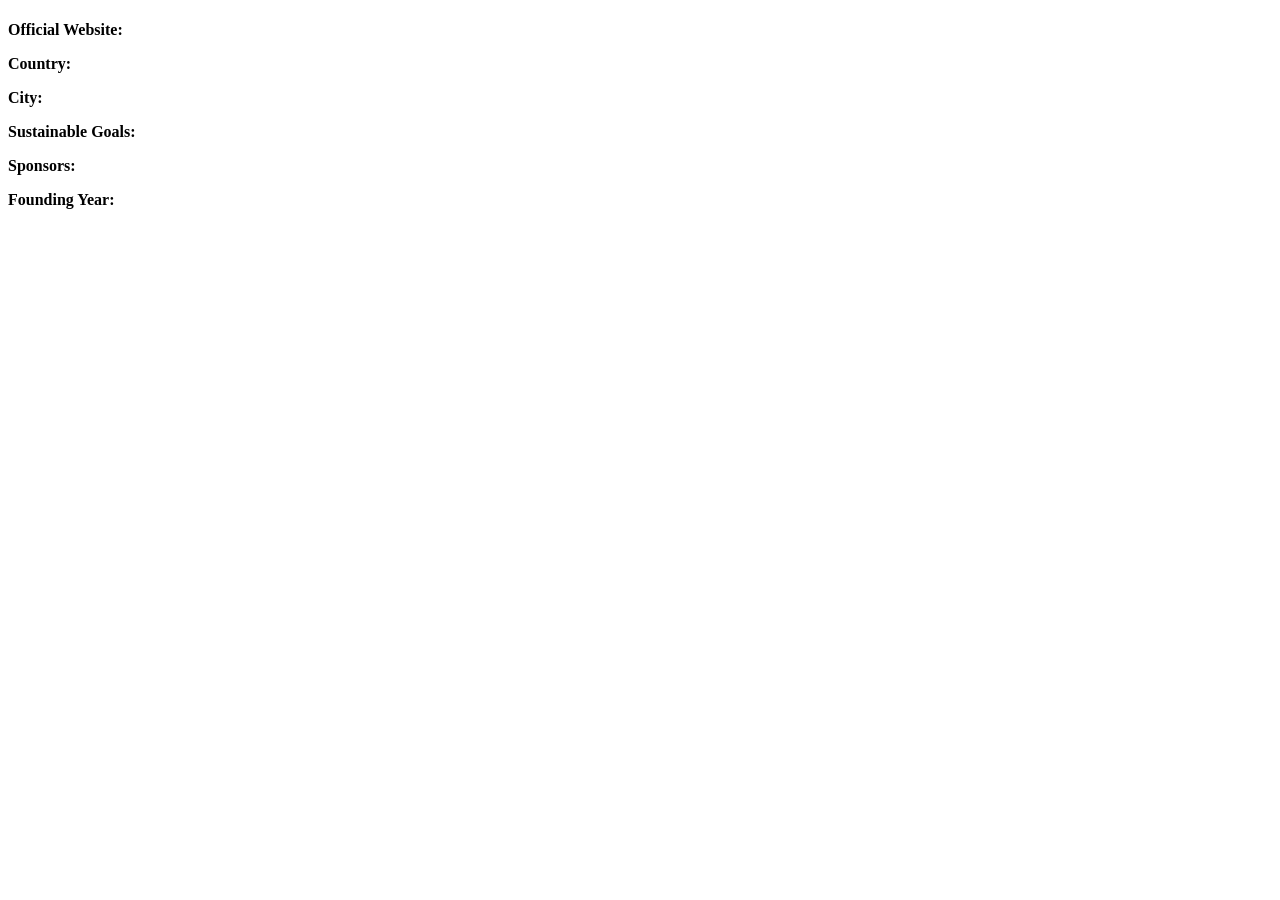
<file: display.html>
<!DOCTYPE html>
<html lang="en">
<head>
    <meta charset="UTF-8">
    <meta name="viewport" content="width=device-width, initial-scale=1.0">
    <title>CSO Display</title>
</head>
<body>
    <h1 id="cso-name"></h1>
    <p><strong>Official Website:</strong> <a href="#" id="cso-website"></a></p>
    <p><strong>Country:</strong> <span id="cso-country"></span></p>
    <p><strong>City:</strong> <span id="cso-city"></span></p>
    <p><strong>Sustainable Goals:</strong> <span id="cso-sustainable-goal"></span></p>
    <p><strong>Sponsors:</strong> <span id="cso-sponsors"></span></p>
    <p><strong>Founding Year:</strong> <span id="cso-founding-year"></span></p>

    <script>
        const cso = JSON.parse(localStorage.getItem("cso"));

        document.getElementById("cso-name").textContent = cso.cso_name;
        document.getElementById("cso-website").textContent = cso.official_website;
        document.getElementById("cso-website").href = cso.official_website;
        document.getElementById("cso-country").textContent = cso.country;
        document.getElementById("cso-city").textContent = cso.city;
        document.getElementById("cso-sustainable-goal").textContent = cso.sustainable_goal;
        document.getElementById("cso-sponsors").textContent = cso.sponsors;
        document.getElementById("cso-founding-year").textContent = cso.founding_year;
    </script>
</file>
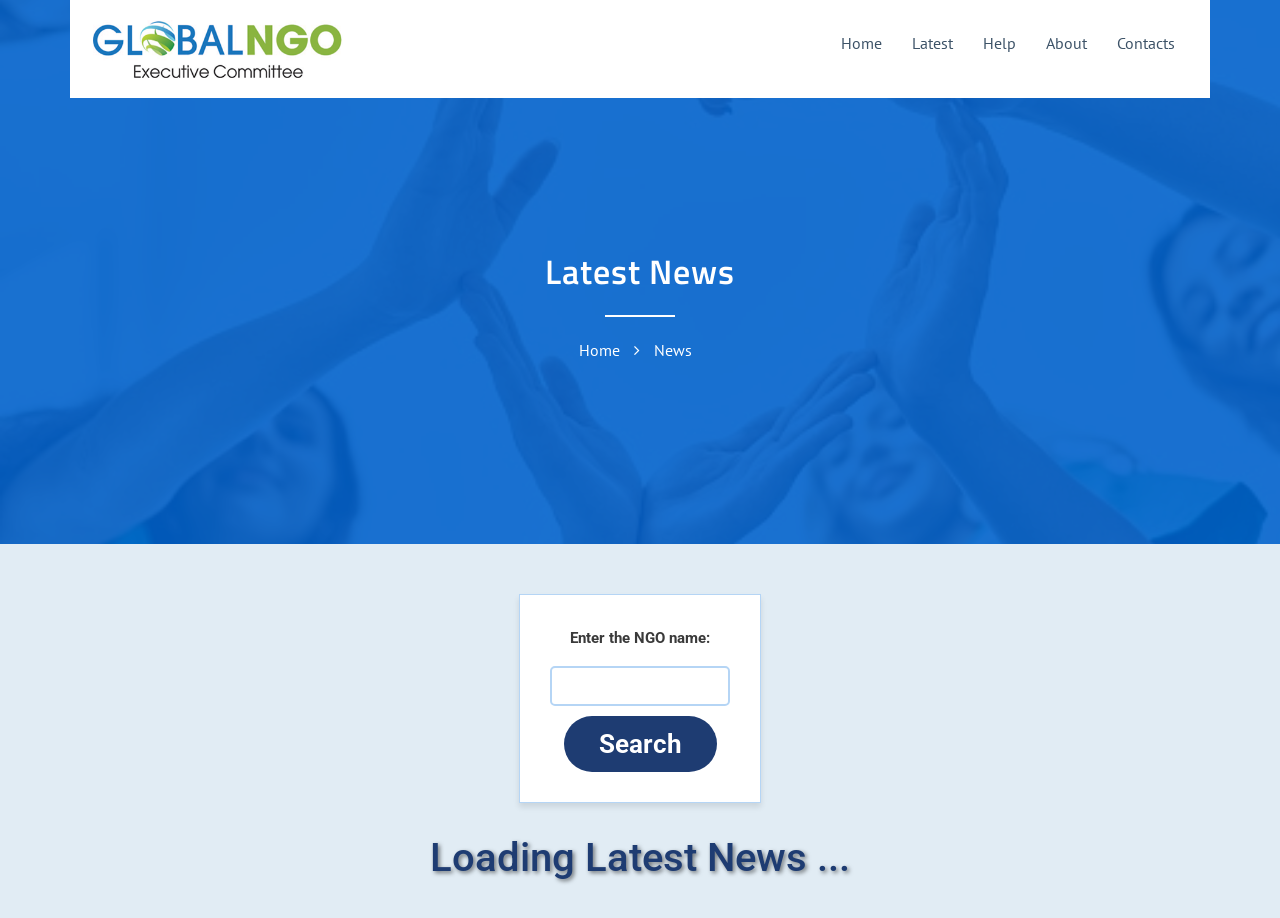
<file: news.html>
<!doctype html>
<html class="no-js" lang="en">
<head>
<meta charset="utf-8">
<meta http-equiv="x-ua-compatible" content="ie=edge">
<title>Home</title>
<meta name="description" content="">
<meta name="viewport" content="width=device-width, initial-scale=1">

<!-- favicon -->
<link rel="shortcut icon" type="image/x-icon" href="img/logo/favicon.ico">

<!-- all css here -->

<!-- bootstrap v3.3.6 css -->
<link rel="stylesheet" href="css/bootstrap.min.css">
<!-- owl.carousel css -->
<link rel="stylesheet" href="css/owl.carousel.css">
<link rel="stylesheet" href="css/owl.transitions.css">
<!-- Animate css -->
<link rel="stylesheet" href="css/animate.css">
<!-- meanmenu css -->
<link rel="stylesheet" href="css/meanmenu.min.css">
<!-- font-awesome css -->
<link rel="stylesheet" href="css/font-awesome.min.css">
<link rel="stylesheet" href="css/icon.css">
<link rel="stylesheet" href="css/flaticon.css">
<!-- magnific css -->
<link rel="stylesheet" href="css/magnific.min.css">
<!-- style css -->
<link rel="stylesheet" href="style.css">
<!-- responsive css -->
<link rel="stylesheet" href="css/responsive.css">
<link rel="stylesheet" href="css/news.css">

<!-- modernizr css -->
<script src="js/vendor/modernizr-2.8.3.min.js"></script>
</head>
<body>


<div id="preloader"></div>
<header class="header-one">
    <!-- header-area start -->
    <div id="sticker" class="header-area hidden-xs">
        <div class="container">
            <div class="row">
                <div class="col-md-12 col-sm-12">
                    <div class="center-bg center-page">
                        <div class="row">
                            <!-- logo start -->
                            <div class="col-md-3 col-sm-3">
                                <div class="logo">
                                    <!-- Brand -->
                                    <a class="navbar-brand page-scroll black-logo" href="index.html">
                                        <img src="img/logo/logo.png" alt="">
                                    </a>
                                </div>
                                <!-- logo end -->
                            </div>
                            <div class="col-md-9 col-sm-9">
                                <nav class="navbar navbar-default">
                                    <div class="collapse navbar-collapse" id="navbar-example">
                                        <div class="main-menu">
                                            <ul class="nav navbar-nav navbar-right">
                                                <li><a href="index.html">Home</a></li>
                                                <li><a href="news.html">Latest</a></li>
                                                <li><a href="chat.html">Help</a></li>
                                                <li><a href="about.html">About</a></li>
                                                <li><a href="contact.html">Contacts</a></li>
                                            </ul>
                                        </div>
                                    </div>
                                </nav>
                            </div>
                        </div>
                    </div>
                </div>
            </div>
        </div>
    </div>

    <div class="mobile-menu-area hidden-lg hidden-md hidden-sm">
        <div class="container">
            <div class="row">
                <div class="col-md-12">
                    <div class="mobile-menu">
                        <div class="logo">
                            <a href="index.html"><img src="img/logo/logo.png" alt="" /></a>
                        </div>
                        <nav id="dropdown">
                            <ul>
                                <li><a href="index.html">Home</a></li>
                                <li><a href="about.html">About</a></li>
                                <li><a href="contact.html">Contacts</a></li>
                            </ul>
                        </nav>
                    </div>
                </div>
            </div>
        </div>
    </div>
</header>

<div class="page-area">
    <div class="breadcumb-overlay"></div>
    <div class="container">
        <div class="row">
            <div class="col-md-12 col-sm-12 col-xs-12">
                <div class="breadcrumb text-center">
                    <div class="section-headline white-headline text-center">
                        <h3>Latest News</h3>
                    </div>
                    <ul>
                        <li class="home-bread">Home</li>
                        <li>News</li>
                    </ul>
                </div>
            </div>
        </div>
    </div>
</div>

<div class="container">
    <div class="search-container">
        <form id="search-form" class="search-form">
            <label for="ngo-name">Enter the NGO name:</label>
            <input type="text" id="ngo-name" required>
            <button type="submit">Search</button>
        </form>
        <h1>Loading Latest News ... </h1>
        <div id="results">
            <!-- Results will be displayed here -->
        </div>
    </div>
</div>
    
<script src="js/news.js"></script>

<script src="js/vendor/jquery-1.12.4.min.js"></script>
<!-- bootstrap js -->
<script src="js/bootstrap.min.js"></script>
<!-- owl.carousel js -->
<script src="js/owl.carousel.min.js"></script>
<!-- Counter js -->
<script src="js/jquery.counterup.min.js"></script>
<!-- waypoint js -->
<script src="js/waypoints.js"></script>
<!-- magnific js -->
<script src="js/magnific.min.js"></script>
<!-- wow js -->
<script src="js/wow.min.js"></script>
<!-- meanmenu js -->
<script src="js/jquery.meanmenu.js"></script>
<!-- Form validator js -->
<script src="js/form-validator.min.js"></script>
<!-- plugins js -->
<script src="js/plugins.js"></script>
<!-- main js -->
<script src="js/main.js"></script>
</body>
</html>
</file>
<file: css/icon.css>
@font-face {
    font-family: 'pezion';
	src:url('../fonts/Linearicons-Free.eot?w118d');
	src:url('../fonts/Linearicons-Free.eot?#iefixw118d') format('embedded-opentype'),
		url('../fonts/Linearicons-Free.woff2?w118d') format('woff2'),
		url('../fonts/Linearicons-Free.woff?w118d') format('woff'),
		url('../fonts/Linearicons-Free.ttf?w118d') format('truetype'),
		url('../fonts/Linearicons-Free.svg?w118d#Linearicons-Free') format('svg');
	font-weight: normal;
	font-style: normal;
}

.icon {
	font-family: 'pezion';
	speak: none;
	font-style: normal;
	font-weight: normal;
	font-variant: normal;
	text-transform: none;
	line-height: 1;

	/* Better Font Rendering =========== */
	-webkit-font-smoothing: antialiased;
	-moz-osx-font-smoothing: grayscale;
}

.icon-home:before {
	content: "\e800";
}
.icon-apartment:before {
	content: "\e801";
}
.icon-pencil:before {
	content: "\e802";
}
.icon-magic-wand:before {
	content: "\e803";
}
.icon-drop:before {
	content: "\e804";
}
.icon-lighter:before {
	content: "\e805";
}
.icon-poop:before {
	content: "\e806";
}
.icon-sun:before {
	content: "\e807";
}
.icon-moon:before {
	content: "\e808";
}
.icon-cloud:before {
	content: "\e809";
}
.icon-cloud-upload:before {
	content: "\e80a";
}
.icon-cloud-download:before {
	content: "\e80b";
}
.icon-cloud-sync:before {
	content: "\e80c";
}
.icon-cloud-check:before {
	content: "\e80d";
}
.icon-database:before {
	content: "\e80e";
}
.icon-lock:before {
	content: "\e80f";
}
.icon-cog:before {
	content: "\e810";
}
.icon-trash:before {
	content: "\e811";
}
.icon-dice:before {
	content: "\e812";
}
.icon-heart:before {
	content: "\e813";
}
.icon-star:before {
	content: "\e814";
}
.icon-star-half:before {
	content: "\e815";
}
.icon-star-empty:before {
	content: "\e816";
}
.icon-flag:before {
	content: "\e817";
}
.icon-envelope:before {
	content: "\e818";
}
.icon-paperclip:before {
	content: "\e819";
}
.icon-inbox:before {
	content: "\e81a";
}
.icon-eye:before {
	content: "\e81b";
}
.icon-printer:before {
	content: "\e81c";
}
.icon-file-empty:before {
	content: "\e81d";
}
.icon-file-add:before {
	content: "\e81e";
}
.icon-enter:before {
	content: "\e81f";
}
.icon-exit:before {
	content: "\e820";
}
.icon-graduation-hat:before {
	content: "\e821";
}
.icon-license:before {
	content: "\e822";
}
.icon-music-note:before {
	content: "\e823";
}
.icon-film-play:before {
	content: "\e824";
}
.icon-camera-video:before {
	content: "\e825";
}
.icon-camera:before {
	content: "\e826";
}
.icon-picture:before {
	content: "\e827";
}
.icon-book:before {
	content: "\e828";
}
.icon-bookmark:before {
	content: "\e829";
}
.icon-user:before {
	content: "\e82a";
}
.icon-users:before {
	content: "\e82b";
}
.icon-shirt:before {
	content: "\e82c";
}
.icon-store:before {
	content: "\e82d";
}
.icon-cart:before {
	content: "\e82e";
}
.icon-tag:before {
	content: "\e82f";
}
.icon-phone-handset:before {
	content: "\e830";
}
.icon-phone:before {
	content: "\e831";
}
.icon-pushpin:before {
	content: "\e832";
}
.icon-map-marker:before {
	content: "\e833";
}
.icon-map:before {
	content: "\e834";
}
.icon-location:before {
	content: "\e835";
}
.icon-calendar-full:before {
	content: "\e836";
}
.icon-keyboard:before {
	content: "\e837";
}
.icon-spell-check:before {
	content: "\e838";
}
.icon-screen:before {
	content: "\e839";
}
.icon-smartphone:before {
	content: "\e83a";
}
.icon-tablet:before {
	content: "\e83b";
}
.icon-laptop:before {
	content: "\e83c";
}
.icon-laptop-phone:before {
	content: "\e83d";
}
.icon-power-switch:before {
	content: "\e83e";
}
.icon-bubble:before {
	content: "\e83f";
}
.icon-heart-pulse:before {
	content: "\e840";
}
.icon-construction:before {
	content: "\e841";
}
.icon-pie-chart:before {
	content: "\e842";
}
.icon-chart-bars:before {
	content: "\e843";
}
.icon-gift:before {
	content: "\e844";
}
.icon-diamond:before {
	content: "\e845";
}
.icon-linearicons:before {
	content: "\e846";
}
.icon-dinner:before {
	content: "\e847";
}
.icon-coffee-cup:before {
	content: "\e848";
}
.icon-leaf:before {
	content: "\e849";
}
.icon-paw:before {
	content: "\e84a";
}
.icon-rocket:before {
	content: "\e84b";
}
.icon-briefcase:before {
	content: "\e84c";
}
.icon-bus:before {
	content: "\e84d";
}
.icon-car:before {
	content: "\e84e";
}
.icon-train:before {
	content: "\e84f";
}
.icon-bicycle:before {
	content: "\e850";
}
.icon-wheelchair:before {
	content: "\e851";
}
.icon-select:before {
	content: "\e852";
}
.icon-earth:before {
	content: "\e853";
}
.icon-smile:before {
	content: "\e854";
}
.icon-sad:before {
	content: "\e855";
}
.icon-neutral:before {
	content: "\e856";
}
.icon-mustache:before {
	content: "\e857";
}
.icon-alarm:before {
	content: "\e858";
}
.icon-bullhorn:before {
	content: "\e859";
}
.icon-volume-high:before {
	content: "\e85a";
}
.icon-volume-medium:before {
	content: "\e85b";
}
.icon-volume-low:before {
	content: "\e85c";
}
.icon-volume:before {
	content: "\e85d";
}
.icon-mic:before {
	content: "\e85e";
}
.icon-hourglass:before {
	content: "\e85f";
}
.icon-undo:before {
	content: "\e860";
}
.icon-redo:before {
	content: "\e861";
}
.icon-sync:before {
	content: "\e862";
}
.icon-history:before {
	content: "\e863";
}
.icon-clock:before {
	content: "\e864";
}
.icon-download:before {
	content: "\e865";
}
.icon-upload:before {
	content: "\e866";
}
.icon-enter-down:before {
	content: "\e867";
}
.icon-exit-up:before {
	content: "\e868";
}
.icon-bug:before {
	content: "\e869";
}
.icon-code:before {
	content: "\e86a";
}
.icon-link:before {
	content: "\e86b";
}
.icon-unlink:before {
	content: "\e86c";
}
.icon-thumbs-up:before {
	content: "\e86d";
}
.icon-thumbs-down:before {
	content: "\e86e";
}
.icon-magnifier:before {
	content: "\e86f";
}
.icon-cross:before {
	content: "\e870";
}
.icon-menu:before {
	content: "\e871";
}
.icon-list:before {
	content: "\e872";
}
.icon-chevron-up:before {
	content: "\e873";
}
.icon-chevron-down:before {
	content: "\e874";
}
.icon-chevron-left:before {
	content: "\e875";
}
.icon-chevron-right:before {
	content: "\e876";
}
.icon-arrow-up:before {
	content: "\e877";
}
.icon-arrow-down:before {
	content: "\e878";
}
.icon-arrow-left:before {
	content: "\e879";
}
.icon-arrow-right:before {
	content: "\e87a";
}
.icon-move:before {
	content: "\e87b";
}
.icon-warning:before {
	content: "\e87c";
}
.icon-question-circle:before {
	content: "\e87d";
}
.icon-menu-circle:before {
	content: "\e87e";
}
.icon-checkmark-circle:before {
	content: "\e87f";
}
.icon-cross-circle:before {
	content: "\e880";
}
.icon-plus-circle:before {
	content: "\e881";
}
.icon-circle-minus:before {
	content: "\e882";
}
.icon-arrow-up-circle:before {
	content: "\e883";
}
.icon-arrow-down-circle:before {
	content: "\e884";
}
.icon-arrow-left-circle:before {
	content: "\e885";
}
.icon-arrow-right-circle:before {
	content: "\e886";
}
.icon-chevron-up-circle:before {
	content: "\e887";
}
.icon-chevron-down-circle:before {
	content: "\e888";
}
.icon-chevron-left-circle:before {
	content: "\e889";
}
.icon-chevron-right-circle:before {
	content: "\e88a";
}
.icon-crop:before {
	content: "\e88b";
}
.icon-frame-expand:before {
	content: "\e88c";
}
.icon-frame-contract:before {
	content: "\e88d";
}
.icon-layers:before {
	content: "\e88e";
}
.icon-funnel:before {
	content: "\e88f";
}
.icon-text-format:before {
	content: "\e890";
}
.icon-text-format-remove:before {
	content: "\e891";
}
.icon-text-size:before {
	content: "\e892";
}
.icon-bold:before {
	content: "\e893";
}
.icon-italic:before {
	content: "\e894";
}
.icon-underline:before {
	content: "\e895";
}
.icon-strikethrough:before {
	content: "\e896";
}
.icon-highlight:before {
	content: "\e897";
}
.icon-text-align-left:before {
	content: "\e898";
}
.icon-text-align-center:before {
	content: "\e899";
}
.icon-text-align-right:before {
	content: "\e89a";
}
.icon-text-align-justify:before {
	content: "\e89b";
}
.icon-line-spacing:before {
	content: "\e89c";
}
.icon-indent-increase:before {
	content: "\e89d";
}
.icon-indent-decrease:before {
	content: "\e89e";
}
.icon-pilcrow:before {
	content: "\e89f";
}
.icon-direction-ltr:before {
	content: "\e8a0";
}
.icon-direction-rtl:before {
	content: "\e8a1";
}
.icon-page-break:before {
	content: "\e8a2";
}
.icon-sort-alpha-asc:before {
	content: "\e8a3";
}
.icon-sort-amount-asc:before {
	content: "\e8a4";
}
.icon-hand:before {
	content: "\e8a5";
}
.icon-pointer-up:before {
	content: "\e8a6";
}
.icon-pointer-right:before {
	content: "\e8a7";
}
.icon-pointer-down:before {
	content: "\e8a8";
}
.icon-pointer-left:before {
	content: "\e8a9";
}
</file>
<file: css/flaticon.css>
/*
  	Flaticon icon font: Flaticon
  	Creation date: 22/06/2016 15:41
  	*/

@font-face {
  font-family: "Flaticon";
  src: url("../fonts/Flaticon.eot");
  src: url("../fonts/Flaticon.eot?#iefix") format("embedded-opentype"),
       url("../fonts/Flaticon.woff") format("woff"),
       url("../fonts/Flaticon.ttf") format("truetype"),
       url("../fonts/Flaticon.svg#Flaticon") format("svg");
  font-weight: normal;
  font-style: normal;
}

@media screen and (-webkit-min-device-pixel-ratio:0) {
  @font-face {
    font-family: "Flaticon";
    src: url("../fonts/Flaticon.svg#Flaticon") format("svg");
  }
}

[class^="flaticon-"]:before, [class*=" flaticon-"]:before,
[class^="flaticon-"]:after, [class*=" flaticon-"]:after {   
  font-family: Flaticon;
font-style: normal;
}

.flaticon-add:before { content: "\f100"; }
.flaticon-add-1:before { content: "\f101"; }
.flaticon-add-2:before { content: "\f102"; }
.flaticon-add-3:before { content: "\f103"; }
.flaticon-agenda:before { content: "\f104"; }
.flaticon-alarm:before { content: "\f105"; }
.flaticon-alarm-1:before { content: "\f106"; }
.flaticon-alarm-clock:before { content: "\f107"; }
.flaticon-alarm-clock-1:before { content: "\f108"; }
.flaticon-albums:before { content: "\f109"; }
.flaticon-app:before { content: "\f10a"; }
.flaticon-archive:before { content: "\f10b"; }
.flaticon-archive-1:before { content: "\f10c"; }
.flaticon-archive-2:before { content: "\f10d"; }
.flaticon-archive-3:before { content: "\f10e"; }
.flaticon-attachment:before { content: "\f10f"; }
.flaticon-back:before { content: "\f110"; }
.flaticon-battery:before { content: "\f111"; }
.flaticon-battery-1:before { content: "\f112"; }
.flaticon-battery-2:before { content: "\f113"; }
.flaticon-battery-3:before { content: "\f114"; }
.flaticon-battery-4:before { content: "\f115"; }
.flaticon-battery-5:before { content: "\f116"; }
.flaticon-battery-6:before { content: "\f117"; }
.flaticon-battery-7:before { content: "\f118"; }
.flaticon-battery-8:before { content: "\f119"; }
.flaticon-battery-9:before { content: "\f11a"; }
.flaticon-binoculars:before { content: "\f11b"; }
.flaticon-blueprint:before { content: "\f11c"; }
.flaticon-bluetooth:before { content: "\f11d"; }
.flaticon-bluetooth-1:before { content: "\f11e"; }
.flaticon-bookmark:before { content: "\f11f"; }
.flaticon-bookmark-1:before { content: "\f120"; }
.flaticon-briefcase:before { content: "\f121"; }
.flaticon-broken-link:before { content: "\f122"; }
.flaticon-calculator:before { content: "\f123"; }
.flaticon-calculator-1:before { content: "\f124"; }
.flaticon-calendar:before { content: "\f125"; }
.flaticon-calendar-1:before { content: "\f126"; }
.flaticon-calendar-2:before { content: "\f127"; }
.flaticon-calendar-3:before { content: "\f128"; }
.flaticon-calendar-4:before { content: "\f129"; }
.flaticon-calendar-5:before { content: "\f12a"; }
.flaticon-calendar-6:before { content: "\f12b"; }
.flaticon-calendar-7:before { content: "\f12c"; }
.flaticon-checked:before { content: "\f12d"; }
.flaticon-checked-1:before { content: "\f12e"; }
.flaticon-clock:before { content: "\f12f"; }
.flaticon-clock-1:before { content: "\f130"; }
.flaticon-close:before { content: "\f131"; }
.flaticon-cloud:before { content: "\f132"; }
.flaticon-cloud-computing:before { content: "\f133"; }
.flaticon-cloud-computing-1:before { content: "\f134"; }
.flaticon-cloud-computing-2:before { content: "\f135"; }
.flaticon-cloud-computing-3:before { content: "\f136"; }
.flaticon-cloud-computing-4:before { content: "\f137"; }
.flaticon-cloud-computing-5:before { content: "\f138"; }
.flaticon-command:before { content: "\f139"; }
.flaticon-compact-disc:before { content: "\f13a"; }
.flaticon-compact-disc-1:before { content: "\f13b"; }
.flaticon-compact-disc-2:before { content: "\f13c"; }
.flaticon-compass:before { content: "\f13d"; }
.flaticon-compose:before { content: "\f13e"; }
.flaticon-controls:before { content: "\f13f"; }
.flaticon-controls-1:before { content: "\f140"; }
.flaticon-controls-2:before { content: "\f141"; }
.flaticon-controls-3:before { content: "\f142"; }
.flaticon-controls-4:before { content: "\f143"; }
.flaticon-controls-5:before { content: "\f144"; }
.flaticon-controls-6:before { content: "\f145"; }
.flaticon-controls-7:before { content: "\f146"; }
.flaticon-controls-8:before { content: "\f147"; }
.flaticon-controls-9:before { content: "\f148"; }
.flaticon-database:before { content: "\f149"; }
.flaticon-database-1:before { content: "\f14a"; }
.flaticon-database-2:before { content: "\f14b"; }
.flaticon-database-3:before { content: "\f14c"; }
.flaticon-diamond:before { content: "\f14d"; }
.flaticon-diploma:before { content: "\f14e"; }
.flaticon-dislike:before { content: "\f14f"; }
.flaticon-dislike-1:before { content: "\f150"; }
.flaticon-divide:before { content: "\f151"; }
.flaticon-divide-1:before { content: "\f152"; }
.flaticon-division:before { content: "\f153"; }
.flaticon-document:before { content: "\f154"; }
.flaticon-download:before { content: "\f155"; }
.flaticon-edit:before { content: "\f156"; }
.flaticon-edit-1:before { content: "\f157"; }
.flaticon-eject:before { content: "\f158"; }
.flaticon-eject-1:before { content: "\f159"; }
.flaticon-equal:before { content: "\f15a"; }
.flaticon-equal-1:before { content: "\f15b"; }
.flaticon-equal-2:before { content: "\f15c"; }
.flaticon-error:before { content: "\f15d"; }
.flaticon-exit:before { content: "\f15e"; }
.flaticon-exit-1:before { content: "\f15f"; }
.flaticon-exit-2:before { content: "\f160"; }
.flaticon-eyeglasses:before { content: "\f161"; }
.flaticon-fast-forward:before { content: "\f162"; }
.flaticon-fast-forward-1:before { content: "\f163"; }
.flaticon-fax:before { content: "\f164"; }
.flaticon-file:before { content: "\f165"; }
.flaticon-file-1:before { content: "\f166"; }
.flaticon-file-2:before { content: "\f167"; }
.flaticon-film:before { content: "\f168"; }
.flaticon-fingerprint:before { content: "\f169"; }
.flaticon-flag:before { content: "\f16a"; }
.flaticon-flag-1:before { content: "\f16b"; }
.flaticon-flag-2:before { content: "\f16c"; }
.flaticon-flag-3:before { content: "\f16d"; }
.flaticon-flag-4:before { content: "\f16e"; }
.flaticon-focus:before { content: "\f16f"; }
.flaticon-folder:before { content: "\f170"; }
.flaticon-folder-1:before { content: "\f171"; }
.flaticon-folder-10:before { content: "\f172"; }
.flaticon-folder-11:before { content: "\f173"; }
.flaticon-folder-12:before { content: "\f174"; }
.flaticon-folder-13:before { content: "\f175"; }
.flaticon-folder-14:before { content: "\f176"; }
.flaticon-folder-15:before { content: "\f177"; }
.flaticon-folder-16:before { content: "\f178"; }
.flaticon-folder-17:before { content: "\f179"; }
.flaticon-folder-18:before { content: "\f17a"; }
.flaticon-folder-19:before { content: "\f17b"; }
.flaticon-folder-2:before { content: "\f17c"; }
.flaticon-folder-3:before { content: "\f17d"; }
.flaticon-folder-4:before { content: "\f17e"; }
.flaticon-folder-5:before { content: "\f17f"; }
.flaticon-folder-6:before { content: "\f180"; }
.flaticon-folder-7:before { content: "\f181"; }
.flaticon-folder-8:before { content: "\f182"; }
.flaticon-folder-9:before { content: "\f183"; }
.flaticon-forbidden:before { content: "\f184"; }
.flaticon-funnel:before { content: "\f185"; }
.flaticon-garbage:before { content: "\f186"; }
.flaticon-garbage-1:before { content: "\f187"; }
.flaticon-garbage-2:before { content: "\f188"; }
.flaticon-gift:before { content: "\f189"; }
.flaticon-help:before { content: "\f18a"; }
.flaticon-hide:before { content: "\f18b"; }
.flaticon-hold:before { content: "\f18c"; }
.flaticon-home:before { content: "\f18d"; }
.flaticon-home-1:before { content: "\f18e"; }
.flaticon-home-2:before { content: "\f18f"; }
.flaticon-hourglass:before { content: "\f190"; }
.flaticon-hourglass-1:before { content: "\f191"; }
.flaticon-hourglass-2:before { content: "\f192"; }
.flaticon-hourglass-3:before { content: "\f193"; }
.flaticon-house:before { content: "\f194"; }
.flaticon-id-card:before { content: "\f195"; }
.flaticon-id-card-1:before { content: "\f196"; }
.flaticon-id-card-2:before { content: "\f197"; }
.flaticon-id-card-3:before { content: "\f198"; }
.flaticon-id-card-4:before { content: "\f199"; }
.flaticon-id-card-5:before { content: "\f19a"; }
.flaticon-idea:before { content: "\f19b"; }
.flaticon-incoming:before { content: "\f19c"; }
.flaticon-infinity:before { content: "\f19d"; }
.flaticon-info:before { content: "\f19e"; }
.flaticon-internet:before { content: "\f19f"; }
.flaticon-key:before { content: "\f1a0"; }
.flaticon-lamp:before { content: "\f1a1"; }
.flaticon-layers:before { content: "\f1a2"; }
.flaticon-layers-1:before { content: "\f1a3"; }
.flaticon-like:before { content: "\f1a4"; }
.flaticon-like-1:before { content: "\f1a5"; }
.flaticon-like-2:before { content: "\f1a6"; }
.flaticon-link:before { content: "\f1a7"; }
.flaticon-list:before { content: "\f1a8"; }
.flaticon-list-1:before { content: "\f1a9"; }
.flaticon-lock:before { content: "\f1aa"; }
.flaticon-lock-1:before { content: "\f1ab"; }
.flaticon-locked:before { content: "\f1ac"; }
.flaticon-locked-1:before { content: "\f1ad"; }
.flaticon-locked-2:before { content: "\f1ae"; }
.flaticon-locked-3:before { content: "\f1af"; }
.flaticon-locked-4:before { content: "\f1b0"; }
.flaticon-locked-5:before { content: "\f1b1"; }
.flaticon-locked-6:before { content: "\f1b2"; }
.flaticon-login:before { content: "\f1b3"; }
.flaticon-magic-wand:before { content: "\f1b4"; }
.flaticon-magnet:before { content: "\f1b5"; }
.flaticon-magnet-1:before { content: "\f1b6"; }
.flaticon-magnet-2:before { content: "\f1b7"; }
.flaticon-map:before { content: "\f1b8"; }
.flaticon-map-1:before { content: "\f1b9"; }
.flaticon-map-2:before { content: "\f1ba"; }
.flaticon-map-location:before { content: "\f1bb"; }
.flaticon-megaphone:before { content: "\f1bc"; }
.flaticon-megaphone-1:before { content: "\f1bd"; }
.flaticon-menu:before { content: "\f1be"; }
.flaticon-menu-1:before { content: "\f1bf"; }
.flaticon-menu-2:before { content: "\f1c0"; }
.flaticon-menu-3:before { content: "\f1c1"; }
.flaticon-menu-4:before { content: "\f1c2"; }
.flaticon-microphone:before { content: "\f1c3"; }
.flaticon-microphone-1:before { content: "\f1c4"; }
.flaticon-minus:before { content: "\f1c5"; }
.flaticon-minus-1:before { content: "\f1c6"; }
.flaticon-more:before { content: "\f1c7"; }
.flaticon-more-1:before { content: "\f1c8"; }
.flaticon-more-2:before { content: "\f1c9"; }
.flaticon-multiply:before { content: "\f1ca"; }
.flaticon-multiply-1:before { content: "\f1cb"; }
.flaticon-music-player:before { content: "\f1cc"; }
.flaticon-music-player-1:before { content: "\f1cd"; }
.flaticon-music-player-2:before { content: "\f1ce"; }
.flaticon-music-player-3:before { content: "\f1cf"; }
.flaticon-mute:before { content: "\f1d0"; }
.flaticon-muted:before { content: "\f1d1"; }
.flaticon-navigation:before { content: "\f1d2"; }
.flaticon-navigation-1:before { content: "\f1d3"; }
.flaticon-network:before { content: "\f1d4"; }
.flaticon-newspaper:before { content: "\f1d5"; }
.flaticon-next:before { content: "\f1d6"; }
.flaticon-note:before { content: "\f1d7"; }
.flaticon-notebook:before { content: "\f1d8"; }
.flaticon-notebook-1:before { content: "\f1d9"; }
.flaticon-notebook-2:before { content: "\f1da"; }
.flaticon-notebook-3:before { content: "\f1db"; }
.flaticon-notebook-4:before { content: "\f1dc"; }
.flaticon-notebook-5:before { content: "\f1dd"; }
.flaticon-notepad:before { content: "\f1de"; }
.flaticon-notepad-1:before { content: "\f1df"; }
.flaticon-notepad-2:before { content: "\f1e0"; }
.flaticon-notification:before { content: "\f1e1"; }
.flaticon-paper-plane:before { content: "\f1e2"; }
.flaticon-paper-plane-1:before { content: "\f1e3"; }
.flaticon-pause:before { content: "\f1e4"; }
.flaticon-pause-1:before { content: "\f1e5"; }
.flaticon-percent:before { content: "\f1e6"; }
.flaticon-percent-1:before { content: "\f1e7"; }
.flaticon-perspective:before { content: "\f1e8"; }
.flaticon-photo-camera:before { content: "\f1e9"; }
.flaticon-photo-camera-1:before { content: "\f1ea"; }
.flaticon-photos:before { content: "\f1eb"; }
.flaticon-picture:before { content: "\f1ec"; }
.flaticon-picture-1:before { content: "\f1ed"; }
.flaticon-picture-2:before { content: "\f1ee"; }
.flaticon-pin:before { content: "\f1ef"; }
.flaticon-placeholder:before { content: "\f1f0"; }
.flaticon-placeholder-1:before { content: "\f1f1"; }
.flaticon-placeholder-2:before { content: "\f1f2"; }
.flaticon-placeholder-3:before { content: "\f1f3"; }
.flaticon-placeholders:before { content: "\f1f4"; }
.flaticon-play-button:before { content: "\f1f5"; }
.flaticon-play-button-1:before { content: "\f1f6"; }
.flaticon-plus:before { content: "\f1f7"; }
.flaticon-power:before { content: "\f1f8"; }
.flaticon-previous:before { content: "\f1f9"; }
.flaticon-price-tag:before { content: "\f1fa"; }
.flaticon-print:before { content: "\f1fb"; }
.flaticon-push-pin:before { content: "\f1fc"; }
.flaticon-radar:before { content: "\f1fd"; }
.flaticon-reading:before { content: "\f1fe"; }
.flaticon-record:before { content: "\f1ff"; }
.flaticon-repeat:before { content: "\f200"; }
.flaticon-repeat-1:before { content: "\f201"; }
.flaticon-restart:before { content: "\f202"; }
.flaticon-resume:before { content: "\f203"; }
.flaticon-rewind:before { content: "\f204"; }
.flaticon-rewind-1:before { content: "\f205"; }
.flaticon-route:before { content: "\f206"; }
.flaticon-save:before { content: "\f207"; }
.flaticon-search:before { content: "\f208"; }
.flaticon-search-1:before { content: "\f209"; }
.flaticon-send:before { content: "\f20a"; }
.flaticon-server:before { content: "\f20b"; }
.flaticon-server-1:before { content: "\f20c"; }
.flaticon-server-2:before { content: "\f20d"; }
.flaticon-server-3:before { content: "\f20e"; }
.flaticon-settings:before { content: "\f20f"; }
.flaticon-settings-1:before { content: "\f210"; }
.flaticon-settings-2:before { content: "\f211"; }
.flaticon-settings-3:before { content: "\f212"; }
.flaticon-settings-4:before { content: "\f213"; }
.flaticon-settings-5:before { content: "\f214"; }
.flaticon-settings-6:before { content: "\f215"; }
.flaticon-settings-7:before { content: "\f216"; }
.flaticon-settings-8:before { content: "\f217"; }
.flaticon-settings-9:before { content: "\f218"; }
.flaticon-share:before { content: "\f219"; }
.flaticon-share-1:before { content: "\f21a"; }
.flaticon-share-2:before { content: "\f21b"; }
.flaticon-shuffle:before { content: "\f21c"; }
.flaticon-shuffle-1:before { content: "\f21d"; }
.flaticon-shutdown:before { content: "\f21e"; }
.flaticon-sign:before { content: "\f21f"; }
.flaticon-sign-1:before { content: "\f220"; }
.flaticon-skip:before { content: "\f221"; }
.flaticon-smartphone:before { content: "\f222"; }
.flaticon-smartphone-1:before { content: "\f223"; }
.flaticon-smartphone-10:before { content: "\f224"; }
.flaticon-smartphone-11:before { content: "\f225"; }
.flaticon-smartphone-2:before { content: "\f226"; }
.flaticon-smartphone-3:before { content: "\f227"; }
.flaticon-smartphone-4:before { content: "\f228"; }
.flaticon-smartphone-5:before { content: "\f229"; }
.flaticon-smartphone-6:before { content: "\f22a"; }
.flaticon-smartphone-7:before { content: "\f22b"; }
.flaticon-smartphone-8:before { content: "\f22c"; }
.flaticon-smartphone-9:before { content: "\f22d"; }
.flaticon-speaker:before { content: "\f22e"; }
.flaticon-speaker-1:before { content: "\f22f"; }
.flaticon-speaker-2:before { content: "\f230"; }
.flaticon-speaker-3:before { content: "\f231"; }
.flaticon-speaker-4:before { content: "\f232"; }
.flaticon-speaker-5:before { content: "\f233"; }
.flaticon-speaker-6:before { content: "\f234"; }
.flaticon-speaker-7:before { content: "\f235"; }
.flaticon-speaker-8:before { content: "\f236"; }
.flaticon-spotlight:before { content: "\f237"; }
.flaticon-star:before { content: "\f238"; }
.flaticon-star-1:before { content: "\f239"; }
.flaticon-stop:before { content: "\f23a"; }
.flaticon-stop-1:before { content: "\f23b"; }
.flaticon-stopwatch:before { content: "\f23c"; }
.flaticon-stopwatch-1:before { content: "\f23d"; }
.flaticon-stopwatch-2:before { content: "\f23e"; }
.flaticon-stopwatch-3:before { content: "\f23f"; }
.flaticon-stopwatch-4:before { content: "\f240"; }
.flaticon-street:before { content: "\f241"; }
.flaticon-street-1:before { content: "\f242"; }
.flaticon-substract:before { content: "\f243"; }
.flaticon-substract-1:before { content: "\f244"; }
.flaticon-success:before { content: "\f245"; }
.flaticon-switch:before { content: "\f246"; }
.flaticon-switch-1:before { content: "\f247"; }
.flaticon-switch-2:before { content: "\f248"; }
.flaticon-switch-3:before { content: "\f249"; }
.flaticon-switch-4:before { content: "\f24a"; }
.flaticon-switch-5:before { content: "\f24b"; }
.flaticon-switch-6:before { content: "\f24c"; }
.flaticon-switch-7:before { content: "\f24d"; }
.flaticon-tabs:before { content: "\f24e"; }
.flaticon-tabs-1:before { content: "\f24f"; }
.flaticon-target:before { content: "\f250"; }
.flaticon-television:before { content: "\f251"; }
.flaticon-television-1:before { content: "\f252"; }
.flaticon-time:before { content: "\f253"; }
.flaticon-trash:before { content: "\f254"; }
.flaticon-umbrella:before { content: "\f255"; }
.flaticon-unlink:before { content: "\f256"; }
.flaticon-unlocked:before { content: "\f257"; }
.flaticon-unlocked-1:before { content: "\f258"; }
.flaticon-unlocked-2:before { content: "\f259"; }
.flaticon-upload:before { content: "\f25a"; }
.flaticon-user:before { content: "\f25b"; }
.flaticon-user-1:before { content: "\f25c"; }
.flaticon-user-2:before { content: "\f25d"; }
.flaticon-user-3:before { content: "\f25e"; }
.flaticon-user-4:before { content: "\f25f"; }
.flaticon-user-5:before { content: "\f260"; }
.flaticon-user-6:before { content: "\f261"; }
.flaticon-user-7:before { content: "\f262"; }
.flaticon-users:before { content: "\f263"; }
.flaticon-users-1:before { content: "\f264"; }
.flaticon-video-camera:before { content: "\f265"; }
.flaticon-video-camera-1:before { content: "\f266"; }
.flaticon-video-player:before { content: "\f267"; }
.flaticon-video-player-1:before { content: "\f268"; }
.flaticon-video-player-2:before { content: "\f269"; }
.flaticon-view:before { content: "\f26a"; }
.flaticon-view-1:before { content: "\f26b"; }
.flaticon-view-2:before { content: "\f26c"; }
.flaticon-volume-control:before { content: "\f26d"; }
.flaticon-volume-control-1:before { content: "\f26e"; }
.flaticon-warning:before { content: "\f26f"; }
.flaticon-wifi:before { content: "\f270"; }
.flaticon-wifi-1:before { content: "\f271"; }
.flaticon-windows:before { content: "\f272"; }
.flaticon-windows-1:before { content: "\f273"; }
.flaticon-windows-2:before { content: "\f274"; }
.flaticon-windows-3:before { content: "\f275"; }
.flaticon-windows-4:before { content: "\f276"; }
.flaticon-wireless-internet:before { content: "\f277"; }
.flaticon-worldwide:before { content: "\f278"; }
.flaticon-worldwide-1:before { content: "\f279"; }
.flaticon-zoom-in:before { content: "\f27a"; }
.flaticon-zoom-out:before { content: "\f27b"; }
</file>
<file: style.css>
/*-----------------------------------------------------------------------------------

    Template Name: Pezion - Startup & agency HTML Template
    Template URI: http://rockstheme.com
    Description: This is html5 template
    Author: Rocks_theme
    Author URI: http://rockstheme.com
    Version: 1.0

-----------------------------------------------------------------------------------*/

    /*-----------------------------------------------------------------------------------  
     CSS INDEX
    ===================

    1. Theme Default CSS (body, link color, section etc)
    2. Header Top Area
    2.1 Header Bottom Area 
    2.2. Sticky Header Area
    2.3. Mobile Menu Area
    3. Intro Area
    4.About Area
    5.Welcome Services Area
    6.Feature Area
    7.Counter Area Css
    8. Pricing area css
    9. banner Area
    10.Reviews Area Css
    11. Blog Area
    12. Footer Area
    13.	Home-2 area
    14.	Home-3 Area
    15. Breadcumbs Area
    16 .Why choose Area
    17. Team Area
    18. FAQ  Area
    19.Contact CSS
    20. Blog Sidebar Area
    21. Blog Details
    22.Animation  CSS
   
    
-----------------------------------------------------------------------------------*/
/*----------------------------------------*/
/*  Google Fonts
/*----------------------------------------*/
@import url('https://fonts.googleapis.com/css?family=PT+Sans:400,700|Titillium+Web:300,400,600,700&display=swap');


/*----------------------------------------*/
/*  1.  Theme default CSS
/*----------------------------------------*/
html, body {
	height: 100%;
}
.floatleft {
	float:left;
}
.floatright {
	float:right;
}
.alignleft {
	float:left;
	margin-right:15px;
	margin-bottom: 15px;
}
.alignright {
	float:right;
	margin-left:15px;
	margin-bottom: 15px;
}
.aligncenter {
	display:block;
	margin:0 auto 15px;
}
a:focus {
	outline:0px solid;
}
img {max-width:100%;
	height:auto;
}
.fix {
	overflow:hidden;
}
p {
	margin:0 0 15px;
    color: #6a7d91;
    letter-spacing: 0.60px;
}
h1, h2, h3, h4, h5, h6 {
    font-family: 'Titillium Web', sans-serif;
	margin: 0 0 15px;
	color: #3d5368;
    font-weight: 500;
}
h1{
	font-size: 48px;
	line-height: 50px;
		
}
h2{
	font-size: 38px;
	line-height: 46px;
		
}
h3{
	font-size: 30px;
	line-height: 38px;
		
}
h4{
	font-size: 24px;
	line-height: 34px;
		
}
h5{
	font-size: 20px;
	line-height: 30px;
		
}
h6{
	font-size: 16px;
	line-height: 28px;
		
}
a {
	transition: all 0.3s ease 0s;
	text-decoration:none;
}
a:hover {
  color: #0062cc;
  text-decoration: none;
}
a:active, a:hover {
  outline: 0 none;
}
a:hover, a:focus {
    color: #3d5368;
    text-decoration: none;
}
body {
	background: #fff none repeat scroll 0 0;
	color: #6a7d91;
    font-family: 'PT Sans', sans-serif;
	font-size: 15px;
	text-align: left;
	overflow-x: hidden;
	line-height: 26px;
}
#scrollUp {
    bottom: 110px;
    font-size: 12px;
    line-height: 22px;
    right: 30px;
    width: 100px;
    background-color: transparent;
    color: #fff;
    text-align: center;
    height: 20px;
    -webkit-transition-duration: 500ms;
    transition-duration: 500ms;
    text-transform: uppercase;
    -webkit-transform: rotate(-90deg);
    transform: rotate(-90deg);
}
#scrollUp:before {
    position: absolute;
    width: 30%;
    height: 2px;
    background-color: #fff;
    content: "";
    top: 10px;
    right: 100%;
    z-index: -200 !important;
}
#scrollUp:hover {
    bottom: 130px;
    transition-duration: 500ms;
}
.clear{
	clear:both;
}
ul{
	list-style: outside none none;
	margin: 0;
	padding: 0;
}
input, select, textarea, input[type="text"], input[type="date"], input[type="url"], input[type="email"], input[type="password"], input[type="tel"], button, button[type="submit"] {
	-moz-appearance: none;
	box-shadow: none !important;
}
input:focus, textarea:focus, select:focus {
    outline: none;
}
div#preloader { 
	position: fixed;
	left: 0; 
	top: 0; 
	z-index: 99999;
	width: 100%;
	height: 100%;
	overflow: visible;
	background: #fff url('img/logo/preloader.gif') no-repeat center center;
}
.navbar-collapse {
    padding-left: 0px;
}
::-moz-selection {
    background: #0062cc;
    text-shadow: none;
}
::selection {
    background: #0062cc;
    text-shadow: none;
}
.bg-color{
    background:#fdfcfc;
}
.browserupgrade {
    margin: 0.2em 0;
    background: #ccc;
    color: #000;
    padding: 0.2em 0;
}
.area-padding{
	padding: 110px 0px;
}
.area-padding-2{
    padding: 70px 0px 50px;
}
.padding-2{
    padding-bottom: 100px;
}
.area-90{
    padding: 90px 0px;
}
.section-headline {
    padding-bottom: 40px;
    position: relative;
}
.section-headline.review-head {
    padding-bottom: 20px;
}
.section-headline h3 {
    font-size: 32px;
    letter-spacing: 1px;
    max-width: 350px;
    margin: 0px auto;
    line-height: 40px;
}
.white-headline h2{
   color:#fff; 
}
.section-headline h4 .color {
    color: #0062cc;
    font-weight: 600;
}
.mar-row{
    margin-top: 50px;
}
.load-more-btn {
    text-transform: uppercase;
    background: #0062cc;
    display: inline-block;
    padding: 15px 30px;
    color: #fff;
    font-weight: 600;
    margin-top: 30px;
    border-radius: 3px;
    width: 200px;
	transition: 0.4s;
	border:2px solid #0062cc;
}
.load-more-btn:hover{
    background: #fff;
	border:2px solid #0062cc;
    color: #0062cc;
	transition: 0.4s;
}
.simple-text{
    font-weight: 400;
}
.big-btn {
    width: 160px !important;
    font-size: 18px !important;
    padding: 15px 20px !important;
}
.big-btn:hover {
    border: 1px solid #fff;
    background: transparent;
    color: #fff;
}
.radius-btn{
    border-radius: 30px !important;
    padding: 10px 30px !important;
    width: 170px !important;
}
.bg-background{
    position: relative;
    background: url(img/background/bgp3.png);
    background-repeat: no-repeat;
    background-position: center center;
    background-size: cover;
}
.bg-white{
    background: #fff;
}
.color-text{
    color: #0062cc
}
/*----------------------------------------*/
/*  2.1 Header Bottom Area 
/*----------------------------------------*/
.header-one {
    position: absolute;
    top: 0;
    left: 0;
    width: 100%;
    height: auto;
    z-index: 999;
}
.header-area{
	background:transparent;
}
.logo {
    display: block;
}
.logo a {
    display: inline-block;
    height: auto;
    padding: 20px 0;
}
.center-bg {
    display: block;
    background: #fff;
    padding: 0px 20px 0px 0px;
}
.main-menu ul.navbar-nav li {
    float: left;
    position: relative;
}
.main-menu ul.navbar-nav li a {
    background: rgba(0, 0, 0, 0) none repeat scroll 0 0;
    color: #3d5368;
    font-size: 16px;
    font-weight: 500;
    padding: 33px 15px;
    text-transform: capitalize;
    position: relative;
}
.main-menu > ul.navbar-nav >li >a::before {
    position: absolute;
    content: "";
    left: 16px;
    bottom: 25px;
    border: 1px solid #0062cc;
    width:0;
    transition: 0.4s;
    opacity: 0;
}
.header-area.stick .main-menu > ul.navbar-nav >li >a::before {
    left: 16px;
    bottom: 27px;
}
.main-menu > ul.navbar-nav >li >a:hover::before {
    width:50%;
    transition: 0.4s;
    opacity: 1;
}
.main-menu ul.navbar-nav li a:hover{
	color: #0062cc;
}
.main-menu ul.navbar-nav li.active a:focus {
    color: #fff;
}
.main-menu ul.navbar-nav li.active a {
    background: rgba(0, 0, 0, 0) none repeat scroll 0 0;
    color: #0062cc;
    position: relative;
    z-index: 9999999;
}
.navbar {
    border: medium none;
    margin-bottom: 0;
}
.navbar-default {
    background: rgba(0, 0, 0, 0) none repeat scroll 0 0;
}
.main-menu ul.navbar-default .navbar-nav > .active > a, .navbar-default .navbar-nav > .active > a:hover, .navbar-default .navbar-nav > .active > a:focus {
    background: none;
    color:#fff;
}
.navbar-default .navbar-nav > li > a:hover, .navbar-default .navbar-nav > li > a:focus {
    background-color: transparent;
    color: #fff;
}
.navbar-default .navbar-toggle:hover, .navbar-default .navbar-toggle:focus {
    background: none;
}
.main-menu ul.nav li ul.sub-menu {
    background: #fff;
    left: 0;
    opacity: 0;
    position: absolute;
    top: 115%;
    transition: all 0.3s ease 0s;
    box-shadow: 0 5px 25px rgba(0, 0, 0, 0.1);
    visibility: hidden;
    width: 200px;
    z-index: -99;
	padding: 10px 0px;
    border-radius: 3px;
}
.pagess {
    position: relative;
}
.navbar.navbar-default {
    float: right;
}
.main-menu ul.nav li ul.sub-menu li {
    padding: 0;
    position: relative;
    width: 100%;
}
.main-menu ul.nav li:hover ul.sub-menu{
    top:100%;
    opacity:1;
    z-index:999;
    visibility:visible;
}
.main-menu ul.nav li ul.sub-menu li a {
    color: #3d5368;
    display: block;
    font-size: 15px;
    padding: 5px 20px;
}
.main-menu ul.nav li ul.sub-menu li a span{
    color: #0062cc;
}
.main-menu ul.nav li:hover ul.sub-menu li a:hover{
    color:#0062cc;
}
.header-right-link {
    float: right;
    width: 180px;
    padding: 30px 0px;
    margin-left: 70px;
    text-align: right;
}
.slice-btn {
    display: inline-block;
    padding: 0px 15px;
}
.slice-btn span {
    font-size: 20px;
    font-weight: 500;
    color: #3d5368;
    cursor: pointer;
    line-height: 28px;
}
.search-inner {
    display: inline-block;
}
.search-option {
    background: #f5f5f5;
    bottom: -84px;
    color: #3d5368;
    display: none;
    position: absolute;
    right: 20px;
    width: 300px;
    z-index: 99999;
    padding: 20px;
}
.search-option input {
    background: #fff none repeat scroll 0 0;
    border: medium none;
    color: #3d5368;
    display: block;
    float: left;
    font-size: 14px;
    font-style: italic;
    padding: 8px 10px;
    width: 214px;
    height: 44px;
}
.search-option button.button {
    background: #0062cc;
    border: medium none;
    color: #fff;
    display: inline-block;
    float: right;
    font-size: 17px;
    line-height: 35px;
    padding: 5px 15px;
    text-align: center;
}
.header-right-link a.main-search {
    color: #3d5368;
    display: inline-block;
    font-size: 18px;
    position: relative;
}
.header-right-link a.main-search:hover{
    color: #0062cc;
}
.s-menu {
    padding: 7px 30px;
    border: 1px solid #0062cc;
    background: #0062cc;
    color: #fff;
    transition: 0.4s;
    font-size: 15px;
    font-weight: 500;
    border-radius: 3px;
}
.s-menu:hover {
    border: 1px solid #0062cc;
    background: transparent;
	color:#0062cc;
    transition: 0.4s;
}
.header-area.stick  .header-right-link {
    padding: 27px 0px;
}
/*--------------------------------*/
/* 2.2. Sticky Header Area
/*--------------------------------*/
.header-area.stick {
    left: 0;
    position: fixed;
    top: 0;
    width: 100%;
    z-index: 999999;
    box-shadow: 0px 0px 3px #ddd, -2px -2px 3px #ddd;
    background: #fff;
}
.header-area.stick .logo a {
    display: inline-block;
    height: auto;
    padding: 17px 0;
}
.header-area.stick .main-menu ul.navbar-nav li a {
    padding: 30px 15px;
    color: #3d5368;
}
.header-area.stick .main-menu ul.nav li ul.sub-menu li a {
    color: #3d5368;
    display: block;
    padding: 5px 15px;
}
.header-area.stick .main-menu ul.nav li ul.sub-menu li a:hover{
    color: #0062cc;
}
/*----------------------------------------*/
/*  2.3. Mobile Menu Area
/*----------------------------------------*/
.mobile-menu-area {
    background: #fdfcfc none repeat scroll 0 0;
    padding: 10px 0px ;
}
.mean-container .mean-bar::after {
    content: "";
    font-size: 21px;
    left: 5%;
    position: absolute;
    top: 12px;
    text-transform: uppercase;
    font-weight: 500;
}
.mean-container a.meanmenu-reveal:hover {
    color:#0062cc
}
.mean-container .mean-nav ul {
    list-style-type: none;
    margin: 20px 0px;
    padding: 0;
    width: 100%;
}
.mean-container .mean-nav ul li a {
    background: #fdfcfc none repeat scroll 0 0;
    color: #3d5368;
    display: block;
    float: left;
    font-size: 14px;
    font-weight: 400;
    margin: 0;
    padding: 13px 10px;
    text-align: left;
    text-decoration: none;
    text-transform: capitalize;
    width: 90%;
}
.mean-nav ul li.mean-last {
    margin-bottom: 20px;
}
.mean-container .mean-nav ul li a.mean-expand {
    color: #3d5368;
    line-height: 17px;
}
.mean-container .mean-nav ul li {
    width: 99.7%;
}
/*----------------------------------------*/
/*  3. Intro Area
/*----------------------------------------*/
.intro-area{
	position: relative;
	overflow: hidden;
}
.intro-area .bg-wrapper{
    position: relative;
}
.bg-wrapper img,
.intro-bg img{
	max-width: 100%;
	height: auto;
}
.intro-bg img{
	opacity: 1;
}
.intro-area .intro-bg{
    position: absolute;
    top: 0px;
    min-height: 500px;
    z-index: 2;
}
.display-table{
	width: 100%;
	height: 100%;
	display: table;
}
.display-table-cell{
	width: 100%;
	height: 100%;
	display: table-cell;
	vertical-align: middle;
}
.intro-content {
    position: absolute;
    z-index: 2;
    top: 50%;
    left: 0;
    width: 100%;
    height: auto;
    margin-top: -145px;
}
.slider-content {
    position: relative;
}
.best-title {
    font-size: 17px;
    font-weight: 400;
    color: #0062cc;
}
.slide-icon {
    margin-right: 10px;
    font-size: 26px;
    width: 50px;
    height: 50px;
    line-height: 48px;
    border: 1px solid #0062cc;
    color: #0062cc;
    text-align: center;
    display: inline-block;
    border-radius: 3px;
}
.layer-2 p {
    font-size: 18px;
    line-height: 30px;
    max-width: 460px;
}
.layer-1 h2 {
    color: #1d2730;
    font-size: 50px;
    font-weight: 500;
    line-height: 54px;
    max-width: 540px;
    margin-bottom: 20px;
    letter-spacing: 1px;
}
.ready-btn {
    border: 1px solid #0062cc;
    color: #fff;
    cursor: pointer;
    display: inline-block;
    font-size: 16px;
    font-weight: 500;
    margin-top: 20px;
    padding: 8px 30px;
    text-align: center;
    text-transform: capitalize;
    transition: all 0.4s ease 0s;
    background: #0062cc;
    border-radius: 3px;
}
.ready-btn:hover{
    color: #fff;
    background: #0062cc;
    border: 1px solid #0062cc;
    text-decoration: none;
    transition: all 0.4s ease 0s;
}
.ready-btn.right-btn {
    margin-left: 15px;
    background: #fff;
    border: 1px solid #0062cc;
    color:#0062cc;
}
.ready-btn.right-btn:hover{
    background: #0062cc;
    border: 1px solid #0062cc;
    color:#fff;
}
.ready-btn.left-btn:hover{
    border: 1px solid #0062cc;
    background: #fff;
    color:#0062cc;
}
.layer-1 .color {
    color: #0062cc;
}
.video-content {
    display: inline-block;
    margin-left: 40px;
    position: relative;
    top: 5px;
}
.video-play.vid-zone {
    border-radius: 100px;
    display: inline-block;
    border: 1px solid #0062cc;
    text-align: center;
    height: 60px;
    width: 60px;
    line-height: 57px;
    position: relative;
    font-size: 30px;
    background: transparent;
}
.video-play::before {
    -webkit-animation-duration: 2s;
    animation-duration: 2s;
    -webkit-animation-iteration-count: infinite;
    animation-iteration-count: infinite;
    -webkit-animation-name: popcircle;
    animation-name: popcircle;
    border: 1px solid #0062cc;
    border-radius: 100px;
    content: "";
    height: 100%;
    left: 0;
    position: absolute;
    top: 0;
    width: 100%;
}
.video-play.vid-zone i {
    color: #0062cc;
    margin-left: 5px;
}
.video-play.vid-zone:hover i {
    color: #0062cc;
}
.video-play.vid-zone:hover {
    background: #fff;
    color: #0062cc;
    transition: 0.4s;
}
/*--------------------------------*/
/* 5.Welcome Services Area
/*--------------------------------*/
.welcome-area{
    position: relative;
    padding: 110px 0px 140px;
}
.services-list {
    padding-right: 80px;
}
.all-services{
	margin-top:-30px;
}
.well-services {
    background: #fff;
    text-align: center;
    position: relative;
    margin-top: 30px;
    box-shadow: 0 5px 25px rgba(0, 0, 0, 0.1);
    z-index: 1;
    padding: 40px 20px;
    overflow: hidden;
    border-radius: 3px;
    transition: 0.4s;
    z-index: 1;
}
.well-services::after{
    position: absolute;
    content:"";
    left: 0px;
    top: 0;
    width: 100%;
    height: 100%;
    background: #0062cc;
    transition: 0.4s;
    opacity: 0;
    z-index: -1;
}

.big-icon {
    font-size: 30px;
    display: inline-block;
    line-height: 76px;
    color: #fff;
    position: relative;
    z-index: 1;
    width: 80px;
    height: 80px;
    background: #0062cc;
    border: 1px solid #0062cc;
    border-radius: 50%;
}
.main-wel {
    padding: 20px 0px 0px;
}
.wel-content p {
    margin-bottom: 0px;
}
.wel-content h4 {
    display: inline-block;
    font-size: 19px;
    margin-bottom: 0;
    padding: 0 0 10px;
    font-weight: 400;
}
.well-services:hover .big-icon {
    transition: 0.4s;
    color: #0062cc;
    border: 1px solid #fff;
    background: #fff;
}
.well-services.first-item,
.well-services.thired-item{
    position: relative;
    top: 30px;
}
.well-services:hover::after{
    transition: 0.4s;
    opacity:1; 
}
.well-services:hover .wel-content h4,
.well-services:hover .wel-content p {
    color:#fff;
}
.services-carousel.owl-carousel.owl-theme .owl-controls .owl-dots div.owl-dot > span {
    background: #3d5368 none repeat scroll 0 0;
    display: inline-block;
    height: 8px;
    width: 8px;
    -moz-transition:0.4s;
    -webkit-transition:0.4s;
    -o-transition:0.4s;
    -ms-transition:0.4s;
    transition:0.4s;
    border-radius: 50%;
}
.services-carousel.owl-carousel.owl-theme .owl-controls .owl-dots {
    bottom: -20px;
    display: block;
    left: 50%;
    margin-left: -40px;
    position: absolute;
}
.services-carousel.owl-carousel.owl-theme .owl-controls .owl-dots div.owl-dot {
    display: inline-block;
    margin: 0 3px;
}
.services-carousel.owl-carousel.owl-theme .owl-controls .owl-dots div.owl-dot.active span {
    background: #0062cc;
    width: 30px;
    border-radius: 3px;
}
/*--------------------------------*/
/* 4.About Area
/*--------------------------------*/
.about-area {
    position: relative;
}
.about-image {
    border-radius: 10px;
    position: relative;
    overflow: hidden;
}
.about-content {
    display: block;
    text-align: center;
}
.about-image img {
    border-radius: 10px;
}
.support-all.left-item {
    padding-right: 70px;
}
.support-all.right-item {
    padding-left: 70px;
}
.support-services {
    padding-top: 40px;
}
.support-images {
    float: left;
    font-size: 34px;
    color: #0062cc;
    line-height: 36px;
    text-align: center;
    transition: 0.4s;
    font-weight: 400;
}
.support-content {
    padding-left: 70px;
}
.support-services .support-content h4 {
    font-size: 20px;
    text-transform: capitalize;
    font-weight: 500;
    padding-bottom: 0px;
    letter-spacing: 1px;
}
.support-services .support-content h4 a {
    color: #3d5368;
}
.support-services .support-content p {
    margin-bottom: 0px;
}
.ab-btn {
    display: inline-block;
    font-size: 16px;
    color: #0062cc;
    font-weight: 500;
    text-decoration: underline;
    margin-top: 10px;
}
.about-btn{
    padding-left: 70px;
}
/*--------------------------------*/
/* 6.Feature Area
/*--------------------------------*/
.feature-area,
.feature-area-3{
	position: relative;
}
.top-head {
    width: 50px;
    display: inline-block;
    height: 50px;
    font-size: 26px;
    color: #0062cc;
    text-align: center;
    line-height: 48px;
    margin-bottom: 20px;
    border: 1px solid #0062cc;
    border-radius: 3px;
    margin-right: 10px;
}
.feature-text h3 {
    font-size: 32px;
    line-height: 40px;
    letter-spacing: 1px;
}
.feature-text p {
    font-size: 16px;
    line-height: 28px;
    letter-spacing: 1px;
}
.feature-list {
    padding: 20px 15px 20px 20px;
     box-shadow: 0 5px 25px rgba(0, 0, 0, 0.1);
    margin-top: 30px;
    border-radius: 3px;
}
.feature-list a {
    float: left;
    width: 54px;
    height: 54px;
    border: 1px solid #0062cc;
    background: #0062cc;
    color: #fff;
    text-align: center;
    line-height: 52px;
    font-size: 28px;
}
.left-headline p {
    font-size: 16px;
    letter-spacing: 1px;
}
.list-single {
    padding-left: 80px;
}
.list-single h5 {
    margin-bottom: 5px;
    line-height: 20px;
}
.list-single p {
    margin-bottom: 0px;
}
/*----------------------------------------
  7.Counter Area Css
----------------------------------------*/
.counter-area{
    position: relative;
}
.fun_text {
    text-align: center;
    border: 1px solid #0062cc;
    padding: 110px 0px;
    position:relative;
    z-index: 1;
}
.fun_text::after {
    background: url(img/about/shape.png);
    background-repeat: no-repeat;
    position: absolute;
    content: "";
    top: 50%;
    width: 100px;
    height: 100px;
    left: 0;
    z-index: -1;
    right: 0;
    margin: auto;
    margin-top: -90px;
    opacity: 0.3;
}
.fun_text span {
    color: #0062cc;
    display: block;
    font-size: 50px;
    padding-bottom: 20px;
    line-height: 50px;
    font-weight: 700;
}
.fun_text > h4 {
    color: #3d5368;
    font-size: 17px;
    text-transform: capitalize;
    margin-bottom: 0px;
}
/*----------------------------------------*/
/* 8. Pricing area css
/*----------------------------------------*/
.pricing-area{
    position: relative;
}
.title-icon {
    background: #fff;
    width: 50px;
    height: 50px;
    line-height: 48px;
    font-size: 24px;
    display: inline-block;
    border: 1px solid #0062cc;
    color: #0062cc;
    border-radius: 3px;
    margin-bottom: 20px;
}
.table-list {
    text-align: center;
    transition: all 0.4s ease 0s;
    background: #fff;
    border-radius: 5px;
    position: relative;
    overflow: hidden;
    border: 1px solid #f5f5f5;
    padding-bottom: 30px;
}
.top-price-inner {
    text-align: center;
    padding: 40px 30px 0px;
    margin-bottom: 30px;
    z-index: 1;
    transition: all 0.4s ease 0s;
}
.top-price-inner h4 {
    color: #fff;
    font-size: 24px;
    text-transform: capitalize;
    margin-bottom: 30px;
    letter-spacing: 1px;
    background: #0062cc;
    padding: 10px 20px;
    display: inline-block;
    border-radius: 4px;
    max-width: 140px;
    width: 100%;
}
span.users {
    color: #0062cc;
    text-transform: uppercase;
    font-size: 13px;
    font-weight: 700;
}
span.dolar {
    font-size: 24px;
    margin-right: 5px;
    position: relative;
    top: -17px;
    color: #6a7d91;
}
.prices {
    font-size: 40px;
    font-weight: 600;
    color: #3d5368;
    padding-right: 30px;
}
.table-list:hover{
    box-shadow: 0 5px 25px rgba(0, 0, 0, 0.1);
    transition: all 0.4s ease 0s;
}
.table-list ol li {
    color: #6a7d91;
    padding: 8px 0px;
    position: relative;
    text-align: center;
    letter-spacing: 0.70px;
    
}
.table-list li.check.cross{
    position: relative;
}
.pricing-content {
    margin-top: -30px;
}
.table-list {
    margin-top: 30px;
}
.table-list li.check.cross::after {
    content: "";
    position: absolute;
    top: 21px;
    left: 0;
    background: #ccc;
    width: 100px;
    height: 2px;
    margin: 0 auto;
    right: 0;
}
.price-btn {
    padding: 30px 20px;
}
.price-btn a {
    color: #fff;
    text-transform: uppercase;
    transition: all 0.4s ease 0s;
    border-radius: 2px;
    font-weight: 700;
    font-size: 14px;
    padding: 12px 34px;
    background: #0062cc;
    border: 1px solid #0062cc;
}
.table-list ol {
    list-style: outside none none;
    margin: 0;
    padding: 0;
}
.price-btn a:hover {
    background: #fff;
    color: #0062cc;
    border: 1px solid #0062cc;
}
.table-list ol {
    margin-top: 10px ;
}
/*----------------------------------------*/
/*  9. banner Area
/*----------------------------------------*/
.banner-area {
    background: #0062cc;
    display: block;
    overflow: hidden;
    border-radius: 3px;
}
.banner-content {
    overflow: hidden;
    padding: 0px 40px;
    text-align: center;
}
.banner-btn {
    border: 1px solid #fff;
    display: inline-block;
    padding: 8px 30px;
    color: #0F2350;
    font-weight: 500;
    font-size: 18px;
    background: #fff;
    border-radius: 3px;
}
.banner-btn:hover{
    background: transparent;
    border: 1px solid #fff;
    color:#fff;
}
.banner-content h3 {
    margin: 0 auto 40px;
    color: #fff;
    font-size: 28px;
    max-width: 800px;
    line-height: 36px;
    letter-spacing: 1px;
}
.mail-btn {
    color: #fff;
    font-weight: 500;
    font-size: 18px;
    margin-right: 30px;
    position: relative;
    transition: 0.4s;
}
.mail-btn:hover{
    color: #fff;
    transition: 0.4s;
}
.mail-btn::after{
    position: absolute;
    content: "";
    left: 0;
    bottom: 0;
    width: 0%;
    height: 1px;
    background: #fff;
    transition: 0.4s;
}
.mail-btn:hover::after{
    transition: 0.4s;
    width: 100%;
}
/*----------------------------------------
 10.Reviews Area Css
----------------------------------------*/
.reviews-area{
    position: relative;
}
.reviews-area{
    position: relative;
}
.single-testi {
    margin: 20px 0px 50px;
}
.clients-text {
    padding: 40px 30px;
    position: relative;
    background-color: #fff;
    box-shadow: 0 5px 25px rgba(0, 0, 0, 0.1);
    border-radius: 4px;
}
.Reviews-content .clients-text::after {
    position: absolute;
    left: 40px;
    bottom: -28px;
    content: "";
    border-top: 30px solid #fff;
    border-left: 20px solid transparent;
    border-right: 20px solid transparent;
}
.testi-img {
    position: relative;
    margin-top: 50px;
}
.testi-img img {
    width: 100%;
    display: inline-block !important;
    max-width: 80px;
    height: auto;
    border-radius: 50px;
    border: 2px solid #0062cc;
    margin-right: 20px;
}
.guest-details {
    display: inline-block;
    text-align: left;
    top: 15px;
    position: relative;
}
.Reviews-content {
    margin-bottom: 15px;
}
.testi-text h4 {
    font-weight: 500;
    text-transform: uppercase;
    font-size: 15px;
    margin-bottom: 0px;
}
.testi-text p {
    margin-bottom: 0px;
}
.client-rating {
    margin-top: 15px;
}
.testi-text span a{
    color:#0062cc;
}
.testi-text h5 {
    color: #6a7d91;
    font-size: 20px;
}
.client-rating a {
    display: inline-block;
    color: #fec731;
    font-size: 20px;
    padding: 0px 5px 0px 0px;
}
.testimonial-carousel.owl-carousel.owl-theme .owl-controls .owl-dots div.owl-dot > span {
    background: #3d5368 none repeat scroll 0 0;
    display: inline-block;
    height: 8px;
    width: 8px;
    -moz-transition:0.4s;
    -webkit-transition:0.4s;
    -o-transition:0.4s;
    -ms-transition:0.4s;
    transition:0.4s;
    border-radius: 50%;
}
.testimonial-carousel.owl-carousel.owl-theme .owl-controls .owl-dots {
    bottom: -20px;
    display: block;
    left: 50%;
    margin-left: -40px;
    position: absolute;
}
.testimonial-content {
    margin-bottom: 15px;
}
.testimonial-carousel.owl-carousel.owl-theme .owl-controls .owl-dots div.owl-dot {
    display: inline-block;
    margin: 0 3px;
}
.testimonial-carousel.owl-carousel.owl-theme .owl-controls .owl-dots div.owl-dot.active span {
    background: #0062cc;
    width: 30px;
    border-radius: 3px;
}
/*----------------------------------------*/
/*  11. Blog Area
/*----------------------------------------*/
.blog-grid {
    margin-top: -30px;
}
.blog-content {
    padding: 40px 20px 40px 30px;
    position: relative;
    z-index: 1;
    transition: 0.5s;
    overflow: hidden;
    border-radius: 4px;
}
.blog-content::after{
    position: absolute;
    left: 0;
    top: 0;
    width: 100%;
    height: 100%;
    background:#0062cc;
    z-index: -1;
    opacity: 0;
	transition: 0.4s;
    content:"";
}
.blog-content a h4 {
    font-size: 22px;
    color: #3d5368;
    line-height: 30px;
    transition: 0.4s;
}
.admin-type img {
    width: 50px;
    height: 50px;
    border-radius: 50px;
    border: 2px solid #0062cc;
    margin-right: 10px;
}
.date-type i,
.comments-type i{
    color: #0062cc;
    margin-right: 5px;
}
.single-blog:hover .blog-content::after {
    transition: 0.4s;
    opacity: 1;
}
.blog-content p {
    line-height: 28px;
     transition: 0.4s;
}
.blog-content a h4:hover{
    color:#0062cc;
    transition: 0.4s;
}
.blog-meta span {
    color: #6c6d6d;
    font-size: 14px;
    font-weight: 400;
    padding-right: 10px;
}
.single-blog {
    margin-top: 30px;
    position: relative;
      box-shadow: 0 5px 25px rgba(0, 0, 0, 0.1);
}
.blog-1 .blog-meta {
    position: relative;
}
.blog-1 .blog-meta::before {
    position: absolute;
    left: -30px;
    top: 10px;
    content: "";
    width: 3px;
    background: #0062cc;
    height: 30px;
}
.blog-meta {
    margin-bottom: 15px;
}
.blog-btn {
    color: #fff;
    display: inline-block;
    font-size: 16px;
    font-weight: 400;
    transition: all 0.4s ease 0s;
    border: 1px solid #0062cc;
    background: #0062cc;
    padding: 7px 24px;
    margin-top: 10px;
    border-radius: 3px;
}
.blog-btn:hover{
    background: #fff;
    color:#0062cc;
    border: 1px solid #0062cc;
    transition: all 0.4s ease 0s;
}
.blog-grid .single-blog:hover .blog-btn{
    background: #fff;
    color:#0062cc;
    border: 1px solid #fff;
}
.blog-grid .single-blog:hover .blog-btn:hover{
    color: #fff;
    background: #0062cc;
    transition: all 0.4s ease 0s;
}
.blog-grid .single-blog:hover .comments-type i,
.blog-grid .single-blog:hover .blog-meta span,
.blog-grid .single-blog:hover .blog-content a h4,
.blog-grid .single-blog:hover .blog-content p{
    color:#fff;
}
/*----------------------------------------*/
/*  12. Footer Area
/*----------------------------------------*/
.footer-1 {
    background: #07213C;
}
.footer-area{
    padding: 90px 0px;
}
.footer-logo {
    margin-bottom: 20px;
}
.footer-head p {
    color: #c6d4e4;
}
.footer-head h4 {
    color: #fff;
    font-size: 20px;
    margin-bottom: 30px;
    text-transform: capitalize;
    font-weight: 500;
}
.footer-icons ul li {
    display: inline-block;
}
.footer-icons ul li a {
    color: #fff;
    display: block;
    font-size: 15px;
    line-height: 28px;
    text-align: center;
    margin-right: 3px;
    width: 30px;
    height: 30px;
    border: 1px solid #0062cc;
    border-radius: 2px;
    background: #0062cc;
    transition: 0.4s;
}
.footer-tags li a:hover{
    color:#fff;
}
.footer-icons ul li a:hover{
    color: #0062cc;
    background: #fff;
    transition: 0.4s;
}
.footer-tags {
    display: block;
    overflow: hidden;
}
.footer-tags li {
    float: left;
}
.footer-tags li a {
    color: #c6d4e4;
    display: block;
    font-size: 15px;
    font-weight: 500;
    padding: 3px 5px;
}
.footer-icons {
    margin-top: 30px;
}
.footer-list {
    width: 50%;
    float: left;
}
.footer-contacts p span {
    color: #fff;
    font-weight: 700;
}
.footer-list li a {
    color: #c6d4e4;
    padding: 7px 0px 7px 25px;
    display: block;
    position: relative;
    font-weight: 400;
}
.footer-list li a:first-child{
	padding-top: 0px;
}
.footer-list li a::after {
    position: absolute;
    content: "\e88a";
    right: auto;
    font-family: pezion;
    top: 1px;
    left: 0;
    font-size: 14px;
}
.footer-list li a:hover,
.footer-list li a:hover::after{
    color: #fff;
}
.footer-list li a:hover::after{
    color: #fff;
}
.footer-area-bottom {
    background:#051e37;
    padding: 25px 0;
}
.copyright-text a:hover{
	text-decoration: underline;
	color:#fff;
}
.copyright-text a {
    color: #0062cc;
}
.copyright > p {
    margin-bottom: 0;
    color: #c6d4e4;
}
.copyright a {
    color: #0062cc;
}
/*----------------------------------------*/
/*  13.	Home-2 area
/*----------------------------------------*/
.header-area-2 .center-bg{
    background: #0062cc;
    padding: 0px 20px 0px 20px;
}
.header-area-2 .main-menu ul.navbar-nav li a{
    color: #fff;
}
.header-area-2.stick{
    background: #0062cc;
}
.header-area.stick .center-bg{
    padding:0px;
}
.header-area-2 .s-menu{
    background: #fff;
    color: #0062cc;
}
.header-area-2.stick .main-menu ul.navbar-nav li a{
    color:#fff;
}
.intro-area-2 .slider-content {
    text-align: center;
}
.intro-area-2 .intro-content {
    margin-top: -100px;
}
.intro-area-2 .layer-1 h2 {
    margin: 0 auto 20px;
    color: #fff;
    max-width: 650px;
}
.intro-area-2 .layer-2 p {
    margin: 0px auto 15px;
    color: #ddd;
    max-width: 530px;
    font-size: 18px;
}
.intro-area-2 .bg-wrapper{
    position: relative;
    z-index: 1;
}
.intro-area-2 .bg-wrapper::after{
    position: absolute;
    content:"";
    left: 0px;
    top: 0;
    width: 100%;
    height: 100%;
    background: rgba(7,33,60,0.75);
    transition: 0.4s;
}
.intro-area-2 .video-play::before {
    border: 1px solid #fff;
}
/*----------------------------------------*/
/*  14.	Home-3 Area
/*----------------------------------------*/
.intro-area-3 .layer-1 h2 {
    color: #fff;
    font-size: 46px;
    max-width: 430px;
}
.intro-area-3 .layer-2 p{
    color:#ddd;
}
.intro-area-3 .ready-btn{
    background: #fff;
    color:#0062cc;
}
.intro-area-3 .video-play.vid-zone{
    background: #fff;
}
.intro-area-3 .video-play::before{
    border:1px solid #fff;
}
.header-area-3 .center-bg{
    padding: 0px 15px 0px;
}
.slide-images {
    float: right;
    position: relative;
    top: -30px;
}
/*----------------------------------------*/
/*  15. Breadcumbs Area
/*----------------------------------------*/
.center-page {
    padding: 0px 20px 0px 20px;
}
.page-area {
    position: relative;
}
.page-area {
    background: url(img/background/bread-bg.jpg);
    background-repeat: no-repeat;
    background-size: cover;
    background-position: center center;
}
.breadcumb-overlay {
  position: absolute;
  background: rgba(0,98,204,0.90);
  top: 0;
  width: 100%;
  left: 0;
  height: 100%;
}
.page-area .section-headline::after {
    display: none;
}
.breadcrumb {
    background-color: transparent;
    margin-bottom: 0;
    padding: 250px 0px 180px;
}
.breadcrumb h3 {
    color: #fff;
    text-transform: capitalize;
    font-size: 34px;
    font-weight: 600;
    line-height: 42px;
    position: relative;
}
.breadcrumb h3::after {
    bottom: -25px;
    position: absolute;
    content: "";
    right: 0;
    background: #fff;
    width: 70px;
    height: 2px;
    left: 0;
    margin: auto;
}
.breadcrumb .section-headline {
    margin-bottom: 0px;
    padding-bottom: 45px;
    text-align: center;
}
.breadcrumb ul li {
    display: inline-block;
    color: #fff;
    padding: 0px 10px 0px 20px;
    position: relative;
    font-size: 16px;
}
.breadcrumb ul li.home-bread{
    padding-left: 0px;
}
.breadcrumb ul li.home-bread::after {
    position: absolute;
    content: "\f105";
    font-family: fontAwesome;
    right: -10px;
    top: 0;
}
.pages-header {
    background: #fff;
}
.pages-header .logo a {
    padding: 17px 0;
}
.pages-header .main-menu ul.navbar-nav li a {
    padding: 30px 15px;
}
.pages-header .header-right-link {
    padding: 27px 0px;
}
.pages-header .main-menu > ul.navbar-nav >li >a::before {
    bottom: 25px;
}
.review-page-area .single-testi {
    margin:50px 0px 0px;
}
.review-page-area .Reviews-content {
    margin-bottom: 15px;
    margin-top: -50px;
}
/*--------------------------------*/
/* 16 .Why choose Area
/*--------------------------------*/
.choose-area{
    position: relative;
}
.choose-image {
    position: relative;
    border-radius: 5px;
    padding-left: 30px;
}
.choose-image img{
	border-radius: 5px;
    box-shadow: 0 5px 25px rgba(0, 0, 0, 0.1);
}
.choose-text {
    margin-left: 100px;
    margin-top: 40px;
}
.choose-area-2 .choose-text {
    margin-left: 0px;
     margin-right: 100px;
    margin-top: 40px;
}
/*----------------------------------------*/
/*  17. Team Area
/*----------------------------------------*/
.team-area {
    background: #fff;
}
.single-member .team-img {
    display: inline-block;
    position: relative;
    overflow: hidden;
	max-height: 180px;
	max-width: 180px;
    width: 100%;
    height: 100%;
    border-radius: 50%;
     border: 1px solid #0062cc;
}
.team-hover li {
    display: inline-block;
    margin-right: 5px;
}
.team-hover li a {
    color: #fff;
    border: 1px solid #0062cc;
	background: #0062cc;
    display: block;
    width: 34px;
    height: 34px;
    line-height: 32px;
    border-radius:50%;
}
.team-hover li a:hover {
    color: #fff;
    border: 1px solid #0062cc;
    background: #0062cc;
}
.team-hover {
    padding: 15px 0;
    text-align: center;
    transition: all 0.4s ease 0s;
}
.single-member .team-img a {
    display: block;
}
.single-member {
    box-shadow: 0 5px 25px rgba(0, 0, 0, 0.1);
    padding: 40px 30px 20px;
}
.team-content {
    padding: 10px;
}
.team-content h5 a {
    color: #666;
}
.team-content p {
    margin-bottom: 0;
}
.team-content h5 {
    font-size: 18px;
    margin: 10px 0px;
    text-transform: capitalize;
    font-weight: 600;
}
.team-page-area .team-member{
    margin-top: -30px;
}
.team-page-area .single-member{
    margin-top: 30px;
}
/*----------------------------------------*/
/*  18. FAQ  Area
/*----------------------------------------*/
.faq-area{
    position: relative;
}
.company-faq {
    display: block;
    overflow: hidden;
}
.left-faq {
    display: block;
    overflow: hidden;
    padding-right: 40px;
}
.right-faq {
    display: block;
    overflow: hidden;
    padding-left: 40px;
}
.single-faq .number {
    color: #0062cc;
    font-weight: 600;
    padding-right: 10px;
    float: left;
}
.single-faq h4 {
    font-size: 22px;
    letter-spacing: 1px;
}
.single-faq p {
    padding-left: 40px;
    letter-spacing: 0.60px;
}
span.q-text {
    padding-left: 40px;
    display: inherit;
}
/*----------------------------------------*/
/* 19.Contact CSS
/*----------------------------------------*/
.contact-area {
    height: auto;
    width: 100%;
}
.contact-content {
    padding: 100px;
    background: #000 none repeat scroll 0 0;
}
.contact-content-right {
    padding:100px;
}
.contact-form input[type="text"], .contact-form input[type="email"] {
    background: rgba(0, 0, 0, 0) none repeat scroll 0 0;
    border: 1px solid #ccc;
    border-radius: 0;
    color: #3d5368;
    height: 46px;
    margin-bottom: 25px;
    padding-left: 20px;
    width: 100%;
}
.contact-form textarea#message {
    background: rgba(0, 0, 0, 0) none repeat scroll 0 0;
    border: 1px solid #ccc;
    border-radius: 0;
    color: #3d5368;
    height: 140px;
    padding: 20px;
    width: 100%;
}
.contact-form button[type="submit"] {
    background: rgba(0, 0, 0, 0) none repeat scroll 0 0;
    border: 1px solid #0062cc;
    color: #fff;
    display: block;
    font-size: 18px;
    margin-top: 16px;
    padding: 13px 24px;
    border-radius: 2px;
    transition: all 0.3s ease 0s;
    background: #0062cc;
}
.contact-form button[type=submit]:hover{
    color:#0062cc;
    border: 1px solid #0062cc;
    background: #fff;
    transition: all 0.3s ease 0s;
}
.single-icon i {
    font-size: 34px;
    width: 80px;
    height: 80px;
    border: 1px solid #0062cc;
    background: #0062cc;
    line-height: 77px;
    border-radius: 50%;
    margin-bottom: 20px;
    color:#fff;
}
.single-icon p {
    font-size: 16px;
    line-height: 30px;
}
.contact-icon {
    margin-bottom: 80px;
    box-shadow: 0 5px 25px rgba(0, 0, 0, 0.1);
    padding: 50px 30px 30px;
}
/*----------------------------------------*/
/*  20. Blog Sidebar Area
/*----------------------------------------*/
.blog-page-area .single-blog {
    padding: 5px;
    background: #fff;
}
.blog-page-area .blog-content{
	padding: 10px 15px 20px;
}
.blog-search-option input {
    padding: 5px 15px;
    width: 80%;
    border: none;
    height: 56px;
    background: transparent;
}
.blog-search-option {
    margin-bottom: 30px;
    display: block;
    background: #fff;
    border: 1px solid #0062cc;
    border-radius: 3px;
}
.blog-search-option button {
    background: transparent;
    border: none;
}
.blog-search-option button i {
    line-height: 16px;
    font-size: 18px;
    padding: 0px 10px;
}
.blog-search-option button i:hover {
    color: #0062cc;
}
.left-blog h4 {
    position: relative;
    color: #3d5368;
    font-size: 20px;
    font-weight: 500;
    margin-bottom: 5px;
    padding: 15px 0px;
    text-transform: capitalize;
}
.left-blog h4::after {
    position: absolute;
    content: "";
    left: 0;
    bottom: 0;
    width: 70px;
    height: 1px;
    background: #0062cc;
}
.blog-left-content .blog-content::after{
    display: none;
}
.left-side {
    padding-right: 40px;
}
.right-side{
    padding-left: 40px;
}
.left-blog {
    overflow: hidden;
    padding-bottom: 20px;
}
.left-blog li {
    display: block;
}
.left-blog ul li a {
    color: #6a7d91;
    display: inline-block;
    font-size: 15px;
    padding: 7px 0px 7px 25px;
    text-transform: capitalize;
    position: relative;
}
.left-blog ul li span {
    float: right;
    border: 1px solid #0062cc;
    width: 24px;
    height: 24px;
    text-align: center;
    border-radius: 50px;
    font-size: 13px;
    color: #0062cc;
    line-height: 24px;
}
.pst-content .date-type{
	font-size: 14px;
}
.left-blog ul li a:before {
    position: absolute;
    content: "";
    left: 5px;
    top: 20px;
    background: #0062cc;
    width: 12px;
    height: 2px;
    border-radius: 2px;
}
.popular-tag.left-blog ul li a:before {
    display: none;
}
.recent-single-post {
    display: block;
    overflow: hidden;
    padding: 15px 0px;
}
.recent-single-post:last-child {
    border-bottom: none;
}
.post-img {
    display: inline-block;
    float: left;
    padding-right:10px;
}
.left-blog .post-img a {
    display: block;
    border:1px solid #fafafa; 
}
.left-blog .post-img a img {
    border-radius: 4px;
}
.pst-content {
    padding-left: 100px;
}
.pst-content p{
	margin-bottom: 0px;
}
.pst-content p a:hover,.left-blog ul li a:hover {
    color: #0062cc;
}
.blog-page-area .blog-content {
    background: #f9f9f9;
}
.pst-content p a {
    color: #3d5368;
    font-size: 15px;
}
.blog-tags {
    padding: 1px 0;
}
.recent-single-post img {
	width: 100%;
    max-width: 80px;
	height: 80px;
    object-fit: cover;
    border-radius: 2px;
}
.left-blog li:last-child {
    border-bottom: 0 ;
}
.popular-tag.left-side-tags.left-blog ul {
    padding:0px;
}
.left-tags .left-side-tags ul li {
    border-bottom: 0;
    display: inline-block;
    margin: 5px 3px;
}
.left-tags .left-side-tags ul li a {
    padding: 5px 10px;
    width: auto;
    background: #f4f5f4;
    color: #6a7d91;
    border-radius: 3px;
    font-weight: 400;
    font-size: 14px;
}
.left-tags .left-side-tags ul li a:hover {
	color:#fff;
	background:#0062cc;
}
.left-side-tags h4 {
    margin-bottom: 15px;
}
.blog-side-area .blog-right-column{
	margin-top: -30px;
}
.pagination {
    display: inline-block;
    padding-left: 0;
    margin: 50px 0 0px;
    border-radius: 4px;
}
.pagination>li>a, 
.pagination>li>span {
    position: relative;
    float: left;
    padding: 6px 12px;
    line-height: 1.42857143;
    text-decoration: none;
    color: #6a7d91;
    background-color: #f4f5f5;
    border: none;
    margin-left: -1px;
    border-radius: 2px;
}
.pagination>li {
    display: inline-block;
    margin: 0px 3px 0px 0px;
}
.pagination>.active>a, 
.pagination>.active>span, 
.pagination>.active>a:hover, 
.pagination>.active>span:hover, 
.pagination>.active>a:focus, 
.pagination>.active>span:focus{
    z-index: 3;
    color: #fff;
    background-color: #0062cc;
    cursor: default;
    border-radius: 2px;
}
.pagination>li>a:hover, .pagination>li>span:hover, .pagination>li>a:focus, .pagination>li>span:focus {
    z-index: 2;
    color: #fff;
    background-color: #0062cc;
    border-color: #0062cc;
    border-radius: 2px;
}
.blog-left-content{
	margin-top: -30px;
}
.adver-img {
    margin-top: 20px;
}
/*----------------------------------------*/
/*  21. Blog Details
/*----------------------------------------*/
.comments-heading h3, h3.comment-reply-title {
    border-bottom: 1px solid #ddd;
    color: #3d5368;
    font-size: 18px;
    margin: 0 0 40px;
    padding: 0 0 5px;
    text-transform: capitalize;
}
.comments-list ul li{
    margin-bottom: 25px;
}
.comments-list-img{
    float: left;
    margin-right: 15px;
	border-radius: 50%;
	
}
.comments-list-img img {
    border-radius: 50px;
    border: 1px solid #0062cc;
}
.comments-content-wrap {
    color: #6a7d91;
    font-size: 14px;
    margin: 0 0 15px 80px;
    padding: 10px;
    position: relative;
}
blockquote {
    padding: 20px 40px 40px 80px;
    margin: 0 0 20px;
    font-size: 15px;
    border-left: none;
    font-style: italic;
    position: relative;
    background: #f5f5f5;
}
blockquote::before {
    position: absolute;
    top: 20px;
    left: 30px;
    content: "\f10d ";
    font-family: fontawesome;
    font-size: 34px;
    color: #6a7d91;
}
blockquote p {
    font-size: 16px !important;
    line-height: 28px;
}
.author-avatar {
    display: inline-block;
    float: left;
    width: 10%;
}
.author-description h2 {
    color: #3d5368;
    font-size: 20px;
    text-transform: uppercase;
}
.author-description h2 a {
    color: #3d5368;
}
.comments-content-wrap span b{margin-right:5px}
.comments-content-wrap span a:hover{}
span.post-time{margin-right:5px}
.comments-content-wrap p {
    color: #6a7d91;
    margin-top: 10px;
}
.threaded-comments{
	margin-left:50px
}
.comment-respond {
    margin-top: 20px;
}
span.email-notes{
	color: #6a7d91;
    display: block;
    font-size: 12px;
    margin-bottom: 10px;
}
.comment-respond p {
    color: #6a7d91;
    margin-bottom: 5px;
}
.comment-respond input[type=text],
.comment-respond input[type=email]{
    border: 1px solid #ccc;
    border-radius: 0;
    height: 32px;
    margin-bottom: 15px;
    padding: 0 0 0 10px;
    width: 100%;
	background: transparent;
}
.comment-respond textarea#message-box{
    border: 1px solid #ccc;
    border-radius: 0;
    max-width: 100%;
    padding: 10px;
	height: 160px;
    width: 100%;
	background: transparent;
}
.comments-content-wrap span a {
    color: #0062cc;
}
.comments-content-wrap span a:hover {
    color: #0062cc;
}
.comment-respond .add-btn.contact-btn {
    background: #0062cc;
    color: #fff;
    display: block;
    font-size: 16px;
    margin-top: 5px;
    padding: 10px 20px;
    transition: 0.4s;
    border-radius: 2px;
    width: auto !important;
    margin-top: 20px;
    border: 1px solid #0062cc;
    text-transform: capitalize;
    font-weight: 600;
}
.comment-respond .add-btn.contact-btn:hover{
    background: #fff;
	color: #0062cc;
    border:1px solid #0062cc;
}
.blog-page-details .left-blog-page {
    margin-top:0px;
    margin-bottom:30px;
}
.single-post-comments,
.related-post{
    margin-top: 30px;
}
.left-head-blog .pst-content p{
	margin-bottom: 5px;
}
.blog-details .blog-content h4 {
    font-size: 22px;
    line-height: 34px;
    margin-top: 10px;
    font-weight: 400;
}
.blog-details .blog-content h5 {
    font-size: 20px;
}
.blog-details .blog-content {
    border: 1px solid #f5f5f5;
}
.blog-details .blog-images img {
    width: 100%;
    height: 100%;
    max-height: 450px;
    object-fit: cover;
}
.blog-details .img-blog {
    margin: 30px 0px;
    width: 100%;
    height: 100%;
    max-height: 350px;
    overflow: hidden;
}
.related-post-list .recent-single-post {
    width: 50%;
    float: left;
    padding: 0px 20px 0px 0px;
}
.related-post-list .recent-single-post:last-child{
    padding: 0px 0px 0px 20px;
}
/*----------------------------------------*/
/*  22.	Animation  CSS
/*----------------------------------------*/
.item-bounce {
    -webkit-animation: bounce 3s infinite ease-in-out;
    animation: bounce 3s infinite ease-in-out;
}
@-webkit-keyframes bounce {
  0% {
    -webkit-transform: translateY(-5px);
            transform: translateY(-5px);
  }
  50% {
    -webkit-transform: translateY(10px);
            transform: translateY(10px);
  }
  100% {
    -webkit-transform: translateY(-5px);
            transform: translateY(-5px);
  }
}

@keyframes bounce {
  0% {
    -webkit-transform: translateY(-5px);
            transform: translateY(-5px);
  }
  50% {
    -webkit-transform: translateY(10px);
            transform: translateY(10px);
  }
  100% {
    -webkit-transform: translateY(-5px);
            transform: translateY(-5px);
  }
}

@-webkit-keyframes popcircle {
  0% {
    -webkit-transform: scale(1);
    transform: scale(1);
  }
  99% {
    -webkit-transform: scale(1.5);
    transform: scale(1.5);
  }
  100% {
    opacity: 0;
  }
}

@keyframes popcircle {
  0% {
    -webkit-transform: scale(1);
    transform: scale(1);
  }
  99% {
    -webkit-transform: scale(1.5);
    transform: scale(1.5);
  }
  100% {
    opacity: 0;
  }
}
/*--------------------------------*/
/* .End CSS
/*--------------------------------*/
</file>
<file: css/responsive.css>
@media (min-width: 1919px) {

	
	
}

/* Normal desktop :992px. */
@media (min-width: 992px) and (max-width: 1269px) {	  
    
.intro-content {
    margin-top: -130px;
}
.support-all {
    margin-left: 10px;
}		
.banner-content h3 {
    font-size: 26px;
    max-width: 470px;
}	    
.header-right-link {
    width: 140px;
}   
.right-side {
    padding-left: 0px;
} 
.list-single {
    padding-left: 65px;
}
.list-single p {
    font-size: 15px;
}    
    
}




/* Tablet desktop :768px. */
@media (min-width: 768px) and (max-width: 991px) {
.logo a {
    padding: 17px 0;
}
.header-area.stick .logo a {
    padding: 12px 0;
}
.header-right-link {
    width: 120px;
    margin-left: 10px;
    padding: 30px 0px;
}
.header-area.stick .header-right-link {
     padding: 22px 0px;
}
.intro-area-3 .layer-1 h2,
.layer-1 h2 {
    font-size: 30px;
    line-height: 38px;
    max-width: 338px;
    margin-bottom: 10px;
}
.layer-2 p {
    font-size: 14px;
    line-height: 26px;
    max-width: 400px;
    margin-bottom: 0px;
}
.intro-content {
    margin-top: -90px;
}
.main-menu ul.navbar-nav li a{
    padding: 30px 7px;
}
.header-area.stick .main-menu ul.navbar-nav li a {
    padding: 25px 7px;
}
.main-menu ul.nav li .mega-menu {
    width: 720px;
    left: -54%;
}
.main-menu > ul.navbar-nav >li >a::before,
.header-area.stick .main-menu > ul.navbar-nav >li >a::before {
    left: 9px;
    bottom: 25px;
}
.ab-btn {
    margin-top: 10px;
}
.feature-text p {
    font-size: 15px;
    line-height: 26px;
}		
.fun_text span {
    padding-bottom: 0px;
}	
.fun_text > h4 {
    font-size: 15px;
}	
.subs-form {
    padding: 0px 10px 50px;
}
.blog-content a h4 {
    font-size: 21px;
}
.blog-search-option input {
    width: 69%;
}
.banner-contact {
    float: left;
    padding: 30px 0px 0px;
}
.contact-head {
    margin-top: 40px;
} 	
.feature-text h4 {
    font-size: 18px;
}	
.prices {
    font-size: 34px;
}		
.table-list li.check::before {
    left: 5%;
}      
.support-all {
    margin-left: 10px;
}             
.faq-area .faq-content {
    margin-left: 30px;
}    
.single-brand-item {
    padding: 15px 15px;
}    
.subs-feilds {
    background: #051946;
    padding: 25px 10px;
}    
.suscribe-input button {
    font-size: 14px;
    padding: 10px 5px;
    width: 43%;
}    
.suscribe-input input {
    width: 57%;
} 
.footer-list {
    width: 100%;
    float: none;
}
.footer-list li a {
    font-size: 15px;
}
.feature-btn {
    font-size: 15px;
    padding: 10px 20px;
}    
.banner-inner {
    padding-left: 0px;
}
.left-faq {
    padding-right: 10px;
}
.right-faq {
    padding-left: 10px;
} 
.page-area {
    max-height: 460px;
}       
.page-head-left .single-page-head {
    margin-right: 0px;
}  
.left-menu ul li a {
    font-size: 14px;
}       
.left-banner-text {
    padding: 50px 20px;
}    
.left-banner-text h4 {
    font-size: 26px;
}    
.faq-details h4.check-title {
    font-size: 16px;
}    
.page-head-right .single-page-head {
    margin-left: 0px;
}        
.team-pages .single-member {
    margin: 20px 5px 20px;
}
.post-img {
    display: none;
}
.pst-content {
    padding-left: 0px;
}
.blog-details .blog-content h4 {
    font-size: 21px;
}      
.top-price-inner {
    padding: 40px 30px 30px;
    margin-bottom: 0px;
}    
.pages-header .main-menu ul.navbar-nav li a {
    padding: 30px 10px;
}    
.pages-header.stick .main-menu ul.navbar-nav li a {
    padding: 30px 10px;
}
.single-member{
    margin-top: 30px;
}
.right-side {
    padding-left: 0px;
}    
.services-image {
    margin-bottom: 60px;
}    
.support-all.left-item {
    padding-right: 20px;
}
.support-all.right-item {
    padding-left: 20px;
}
.feature-text {
    margin-bottom: 50px;
}    
.feature-area-2{
    background: #fafafa;
}   
span.users{
    color: #444;
}    
.intro-area-2 .layer-2 p {
    font-size: 15px;
    max-width: 460px;
}    
.intro-area-2 .layer-1 h2 {
    margin: 0 auto 15px;
}    
.intro-area-2 .intro-content {
    margin-top: -60px;
}    
.intro-area-3 .layer-2 p{
    max-width: 350px;
}     
.breadcrumb {
    padding: 210px 0px 135px;
} 
.choose-area-2 .choose-text {
    margin-left: 0px;
    margin-right: 10px;
    margin-top: 0px;
}
.choose-text {
    margin-left: 10px;
    margin-top: 0px;
}    
    
    
    
    
    
    
    
	
	
}

/* small mobile :320px. */
@media (max-width: 767px) {
.container {width:300px}
.logo {
    height: inherit;
    left: 0;
    padding: 0;
    position: absolute;
    top: 4px;
    z-index: 999999;
    max-width: 130px;
}
.logo a,
.header-two .logo a{
    padding: 0px;
}
.intro-bg{
	display: none;
}
.intro-area .bg-wrapper {
    float: none;
    width: 100%;
    height: 100%;
    min-height: 400px;
}
.bg-wrapper img {
    width: 100%;
    height: 100%;
    min-height: 460px;
    object-fit: cover;
}
.bg-wrapper img, .intro-bg img {
    max-width: 100%;
    height: auto;
    opacity: 0.2;
}
.intro-content {
    margin-top: -110px;
}
.slide-icon {
    margin-right: 2px;
}
h6.best-title {
    font-size: 14px;
}
.intro-area-3 .layer-1 h2,
.layer-1 h2 {
    font-size: 26px;
    line-height: 32px;
}
.layer-2 p {
    font-size: 14px;
    line-height: 24px;
    margin-bottom: 10px;
}
.ready-btn {
    width: 125px;
}
.services-list {
    padding-right: 0px;
}
.left-headline h3 {
    font-size: 26px;
}
.support-all.left-item {
    padding-right: 0px;
    margin-top: 0px;
}
.support-all.right-item {
    padding-left: 0px;
    margin-top: 0px;
}
.about-btn {
    padding-left: 60px;
}
.ab-btn {
    margin-top: 0px;
    font-size: 16px;
}
.ab-btn.ab-2-btn {
    margin-top: 15px;
}
.about-area {
    background-position: top left;
    background-size: contain;
}
.services-image{
    margin: 60px 0px;
}
.well-services.first-item, 
.well-services.thired-item {
    position: relative;
    top: 0px;
}
.feature-text ul li {
    float: none;
    width: 100%;
}
.feature-text ul li {
    float: none;
    width: 100%;
}
.feature-text h3 {
    font-size: 26px;
    line-height: 34px;
}
.feature-text p {
    font-size: 14px;
}
.feature-inner{
    margin-bottom: 50px;
}
.feature-area-2 {
    background: #fdfcfc;
}
.list-single {
    padding-left: 70px;
}
.fun_text {
    text-align: center;
    position: relative;
    margin-bottom: 0px;
    border: none;
    border-bottom: 1px solid #ccc;
}
.fun_text span {
    padding-bottom: 20px;
}
span.users {
    color: #444;
}
.top-price-inner {
    padding: 20px 30px 10px;
}
.banner-content {
    padding: 0px 0px;
}
.blog-content a h4 {
    font-size: 18px;
    line-height: 28px;
}
.banner-content h3 {
    font-size: 26px;
    line-height: 32px;
}
.mail-btn {
    margin-right: 0px;
}
.banner-btn {
    float: none;
    margin-top: 30px;
}
.section-headline h2 {
    font-size: 24px;
    font-weight: 400;
    letter-spacing: 1px;
    text-transform: capitalize;
}
.footer-content {
    margin-bottom: 50px;
    overflow: hidden;
}
.last-content{
	margin-bottom: 0px;
}
.faq-page-area .faq-content {
    margin-top: 40px;
}	
.faq-content h4 {
    font-size: 18px;
}		
.recent-post .post-img {
    display: none;
}	
.recent-post .pst-content {
    float: none;
    width: 100%;
    padding-left: 0px;
}	
.blog-search-option input {
    width: 75%;
}	
.blog-details .blog-content h4 {
    font-size: 18px;
    line-height: 28px;
}
.blog-content {
    padding: 40px 15px 40px 20px;
}
.blog-1 .blog-meta::before {
    left: -20px;
}
.comments-list-img {
    width: 60px;
    height: auto;
}	
.left-head-blog {
    margin-top: 50px;
    padding-left: 0px;
}	
.contact-head {
    margin-top: 40px;
}	
.video-content {
    margin-top: -20px;
}
.support-content {
    padding-left: 55px;
}
.faq-area .faq-content {
    margin-left: 0px;
    margin-top: 40px;
}    
.suscribe-input button {
    font-size: 15px;
    width: 40%;
}
.suscribe-input input {
    width: 60%;
}   
.best-feature {
    font-size: 14px;
}    
.feature-btn {
    font-size: 15px;
    padding: 10px 20px;
}      
.left-faq,
.right-faq {
    padding-right: 0px;
    padding-left: 0px;
}        
.footer-head.logo-head {
    text-align: left;
}
.breadcrumb h3 {
    font-size: 32px;
    line-height: 40px;
}    
.page-area {
    max-height: 440px;
}    
.office-city {
    padding: 30px 10px 20px;
    margin-bottom: 50px;
}   
.single-icon i {
    margin-right: 15px;
}   
.single-icon p {
    font-size: 13px;
}   
.breadcrumb ul li {
    font-size: 16px;
}    
.blog-details .blog-content {
    border: none;
    padding: 30px 0px;
}       
blockquote {
    padding: 20px 20px 40px 50px;
}    
blockquote::before {
    left: 15px;
    font-size: 30px;
}    
.related-post-list .recent-single-post {
    width: 100%;
    float: none;
    padding: 0px 0px 0px 0px;
}    
.related-post-list .recent-single-post:last-child {
    padding: 30px 0px 0px 0px;
}
.threaded-comments {
    margin-left: 15px;
}
.left-head-blog.left-side{
    margin-top: 0px;
    margin-bottom: 50px;
}         
.faq-details h4.check-title {
    font-size: 15px;
}    
.faq-details h4.check-title a {
    padding: 10px 10px 10px 70px;
}        
.section-headline h3 {
    font-size: 26px;
}   
.blog-meta span {
    font-size: 13px;
    padding-right: 5px;
}   
.footer-list li a {
    font-size: 14px;
}    
.footer-area {
    background-position: top center;
    background-size: contain;
}    
.breadcrumb {
    padding: 190px 0px 130px;
}    
.team-area{
   background:#fdfcfc; 
}        
.testi-img img {
    margin-right: 10px;
}    
.guest-details span {
    font-size: 13px;
} 
.contact-inner {
    margin-top: 50px;
}    
.intro-area-3 .layer-1 h2 {
    color: #444;
}    
.intro-area-3 .layer-2 p{
    color:#888;
} 
.choose-image{
    padding-left: 0px;
}
.choose-text {
    margin-left: 10px;
}
.choose-area-2 .choose-text {
    margin-left: 0px;
    margin-right: 10px;
    margin-top: 0px;
    margin-bottom: 40px;
}
.contact-images {
    margin-bottom: 60px;
}    
.welcome-area {
    padding: 110px 0px;
}    
    
    
    
    
	
    
}

/* Large Mobile :480px. */
@media only screen and (min-width: 480px) and (max-width: 767px) {
.container {width:450px}
.fun_text {
    padding: 15% 2%;
}
.office-city {
    padding: 30px 30px 20px;
}
.single-icon p {
    font-size: 14px;
}           
.banner-content {
    padding: 0px 20px;
}    
    
    
    
    
    
    
    
    
}
</file>
<file: css/chat.css>
* {
    box-sizing: border-box;
}

body {
    font-family: 'Roboto', sans-serif;
    background-color: #f5f5f5;
    margin: 0;
    padding: 0;
    height: 100vh;
}

.chat-container {
    display: flex;
    flex-direction: column;
    max-width: 50%;
    height: 60%;
    margin: 5% auto;
    border-radius: 10px;
    background-color: white;
    box-shadow: 0 3px 10px rgba(0, 0, 0, 0.1);
    padding: 20px;
    justify-content: space-between;
}

.title {
    font-size: 24px;
    font-weight: bold;
    text-align: center;
    margin-bottom: 20px;
}

.chat-output {
    display: flex;
    flex-direction: column;
    border: 1px solid #ccc;
    padding: 15px;
    height: 100%;
    overflow-y: auto;
    margin-bottom: 10px;
    border-radius: 5px;
}

.chat-output > div {
    margin-bottom: 5px;
    max-width: 90%;
    padding: 5px;
    border-radius: 5px;
}

.chat-output > div:nth-child(odd) {
    background-color: #a1eaf7;
    align-self: flex-start;
}

.chat-output > div:nth-child(even) {
    background-color: #f1e189;
    align-self: flex-end;
}

.typing-indicator {
    font-style: italic;
    font-size: 14px;
    color: #999;
    margin-bottom: 10px;
    display: none;
}

.hidden {
    display: none;
}

.chat-input {
    width: 100%;
    padding: 10px;
    margin-bottom: 10px;
    border: 1px solid #ccc;
    border-radius: 5px;
}

.send-btn {
    width: 100%;
    padding: 10px;
    background-color: #60c8b7;
    border: none;
    border-radius: 5px;
    color: white;
    font-weight: bold;
    cursor: pointer;
    transition: background-color 0.2s;
}

.send-btn:hover {
    background-color: #4da19a;
}
</file>
<file: css/news.css>
@import url('https://fonts.googleapis.com/css2?family=Roboto:wght@400;500;700&display=swap');

body {
    background-color: #E1ECF4;
}

.search-container {
    display: flex;
    flex-direction: column;
    justify-content: center;
    align-items: center;
    padding: 20px;
    width: 80%;
    margin: 0 auto;
    background-color: #E1ECF4;
}

.search-form {
    background-color: #ffffff;
    padding: 30px;
    font-family: 'Roboto', sans-serif;
    font-size: 1.5rem;
    color: #3A3A3A;
    text-align: center;
    border: 1px solid #B5D5F5;
    box-shadow: 0px 4px 6px rgba(0, 0, 0, 0.1);
    margin: 30px auto;
    max-width: 90%;
}

h1 {
    position: relative;
    font-family: 'Roboto', sans-serif;
    font-size: 4rem;
    color: #1E3C72;
    text-shadow: 2px 2px 4px rgba(0, 0, 0, 0.5);
    z-index: 1;
    transition: transform 0.3s;
}

.search-form input[type="text"] {
    display: block;
    margin: 10px auto;
    font-size: 1.2rem;
    padding: 5px 10px;
    border: 2px solid #B5D5F5;
    border-radius: 5px;
}

.search-form button {
    background-color: #1E3C72;
    border: none;
    padding: 15px 35px;
    border-radius: 50px;
    font-size: 26px;
    font-weight: bold;
    cursor: pointer;
    color: #ffffff;
    font-family: 'Roboto', sans-serif;
    transition-duration: 0.3s;
}

.search-form button:hover {
    background-color: #3E6CA1;
}

.results {
    display: flex;
    flex-direction: column;
    align-items: center;
    width: 100%;
}

.card {
    width: 80%;
    background-color: #ffffff;
    padding: 20px;
    border-radius: 10px;
    box-shadow: 0 4px 6px rgba(0, 0, 0, 0.1);
    margin: 10px auto;
    display: flex;
    flex-direction: column;
    align-items: center;
    transition: transform 0.3s;
}

.card:hover {
    transform: translateY(-5px);
}

.card-title {
    font-size: 1.5rem;
    font-weight: bold;
    margin: 10px 0;
    color: #1E3C72;
    font-family: 'Roboto', sans-serif;
}

.card p {
    text-align: justify;
    font-family: 'Roboto', sans-serif;
}

.card a {
    text-decoration: none;
    color: #4E4E4E;
    font-family: 'Roboto', sans-serif;
}

.card a:hover {
    color: #1E3C72;
}

@media (min-width: 1024px) {
    .card {
        width: 80%;
    }
}
</file>
